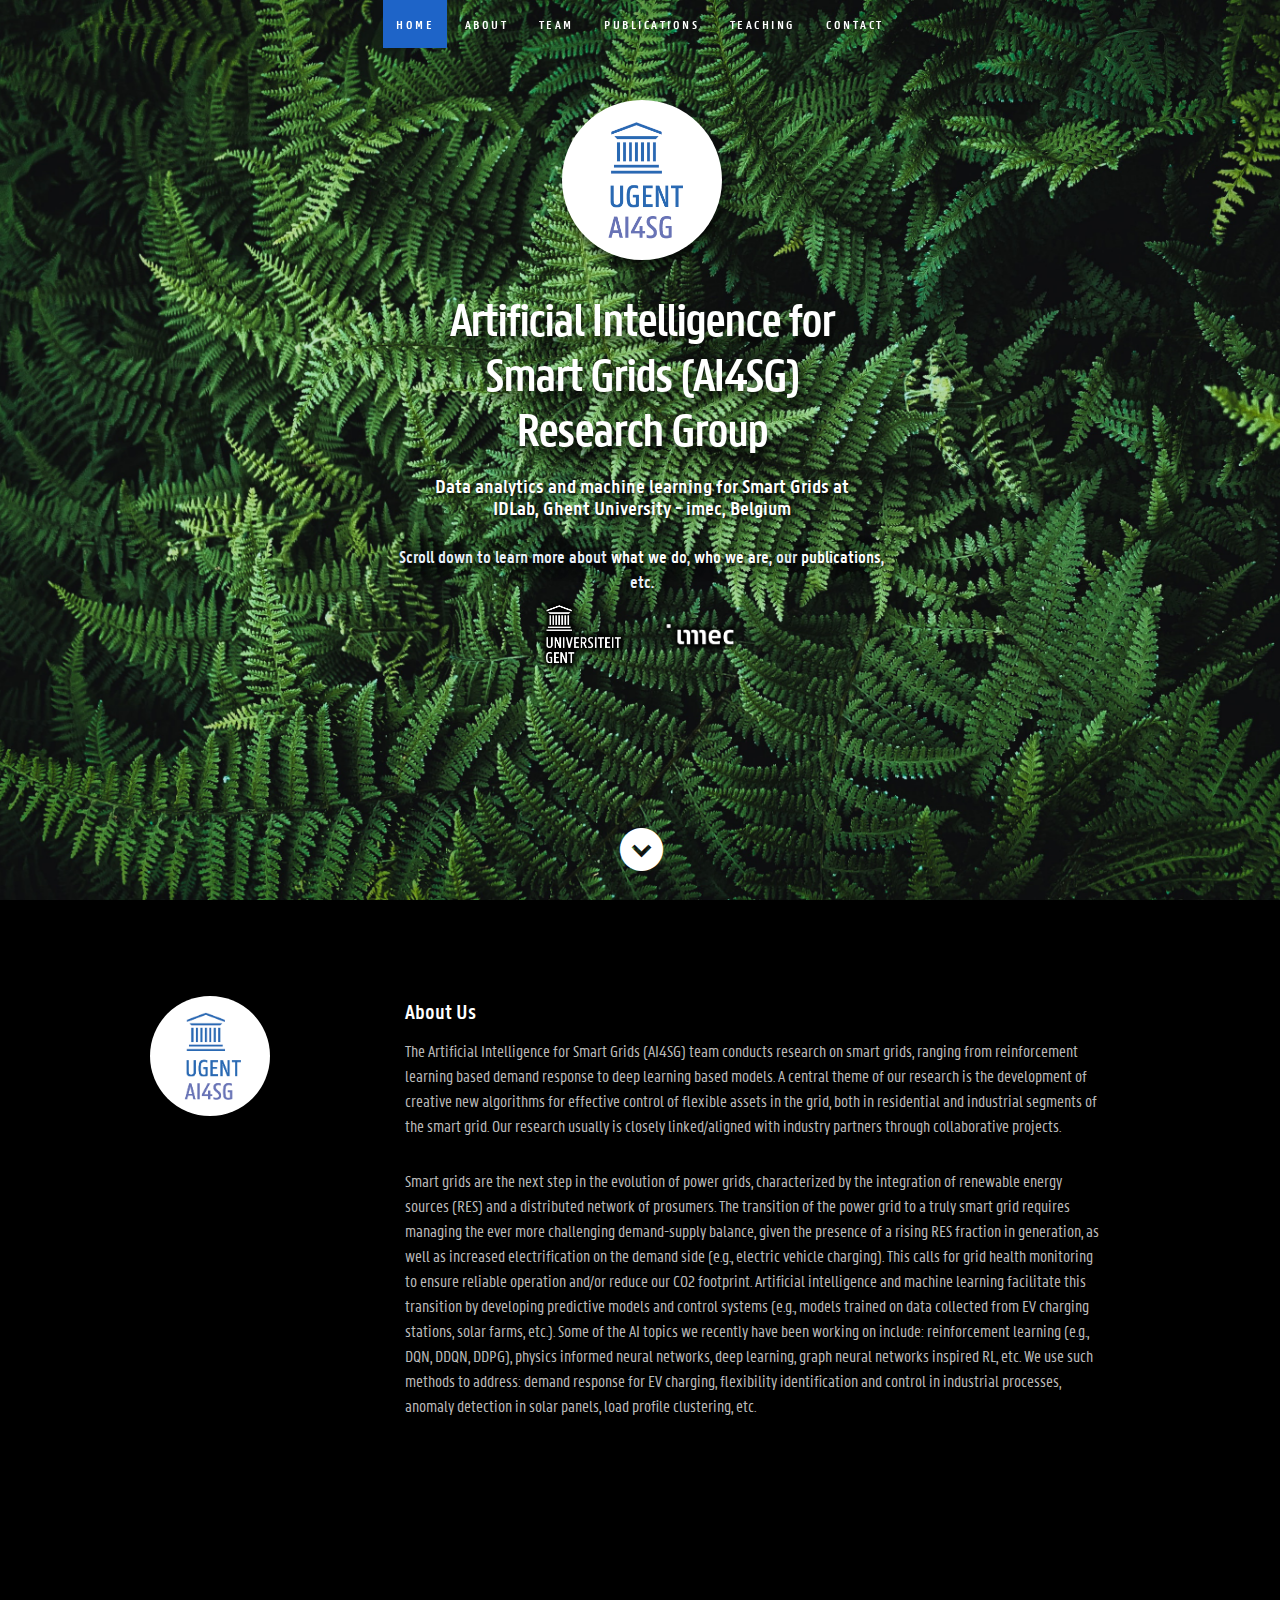
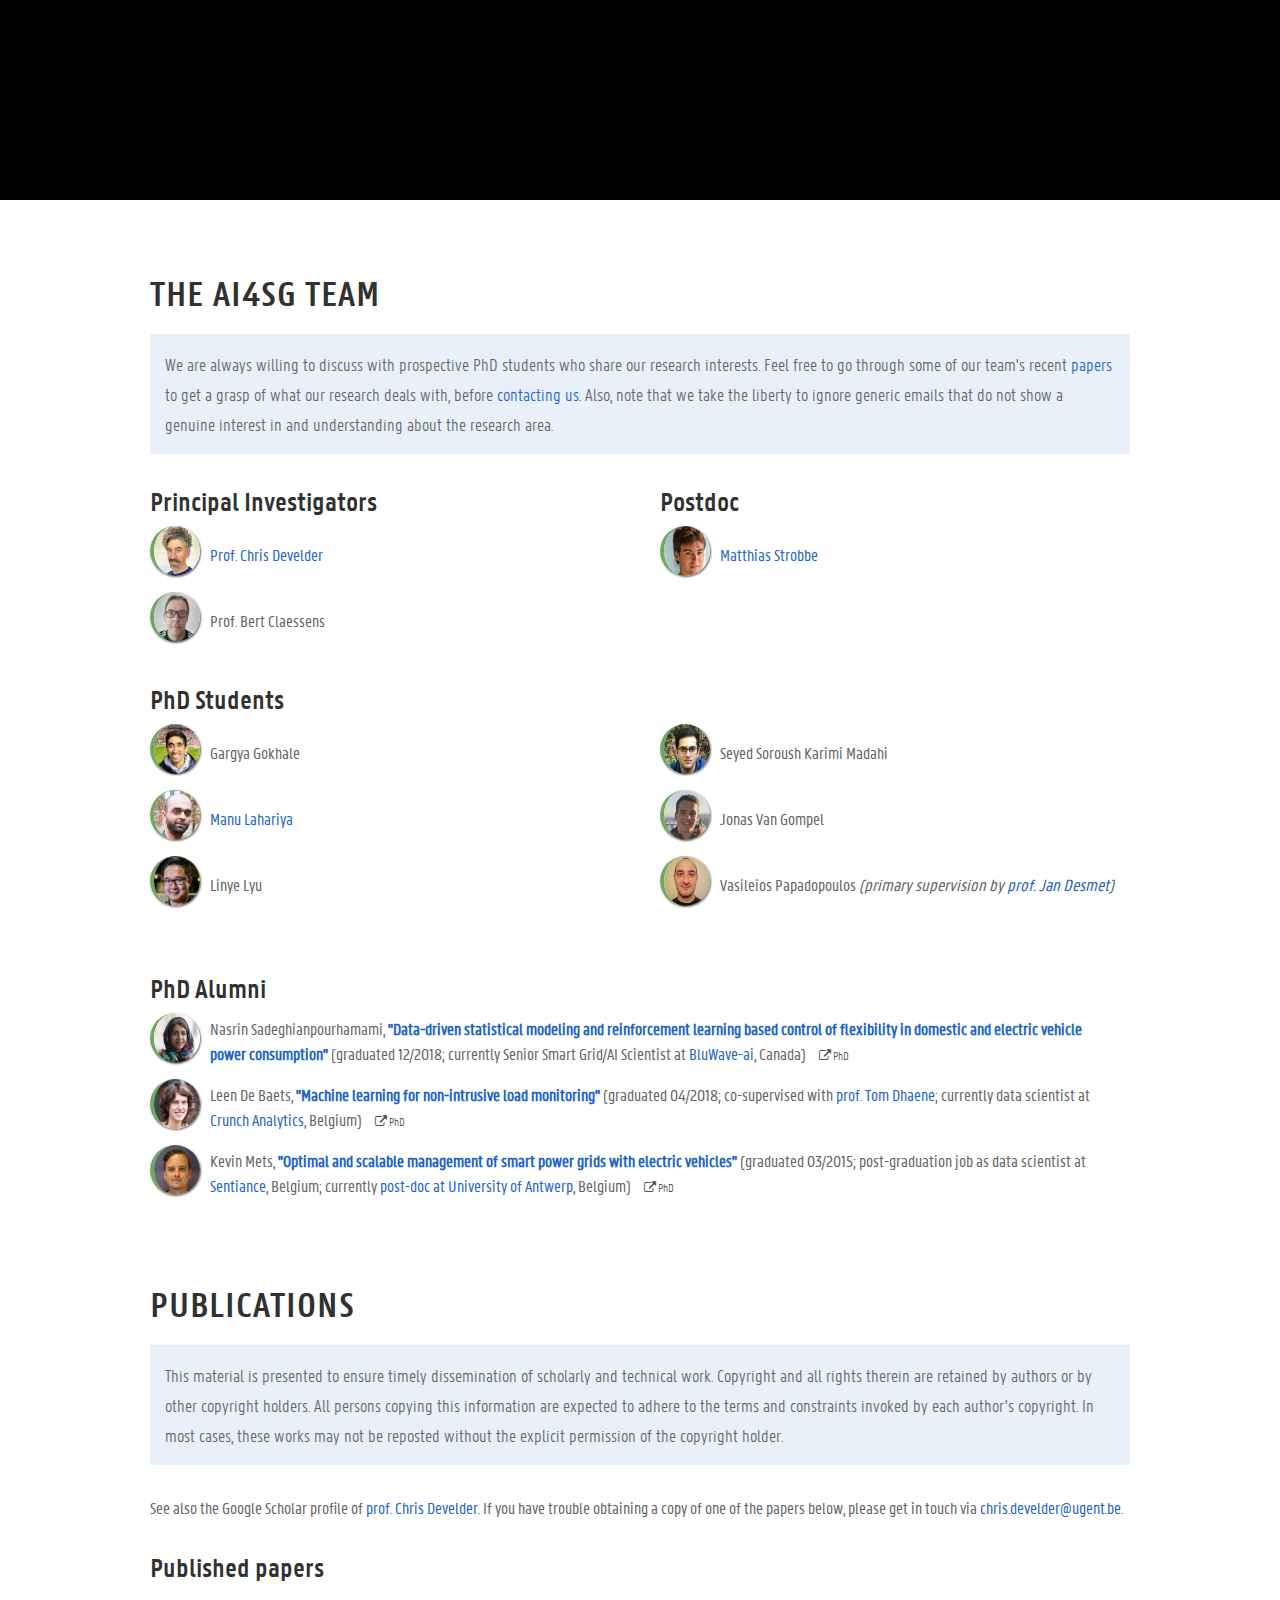
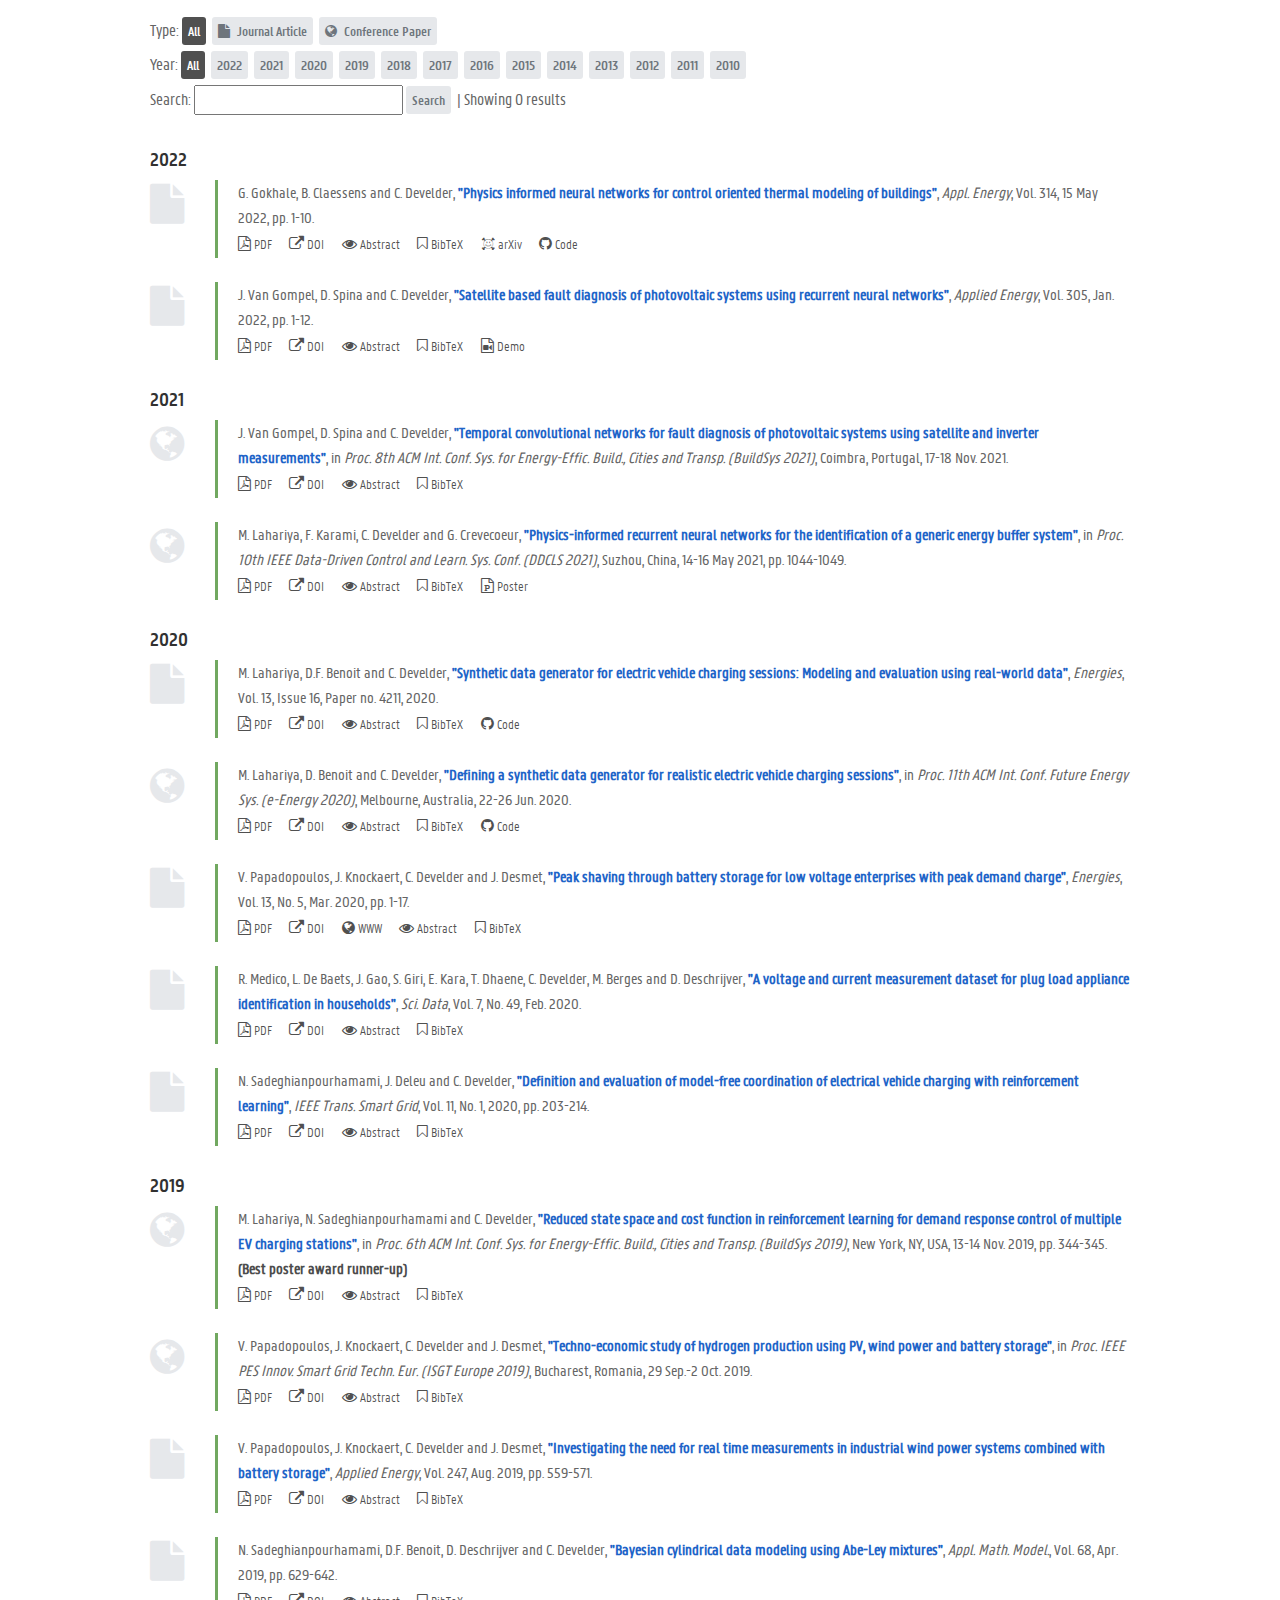
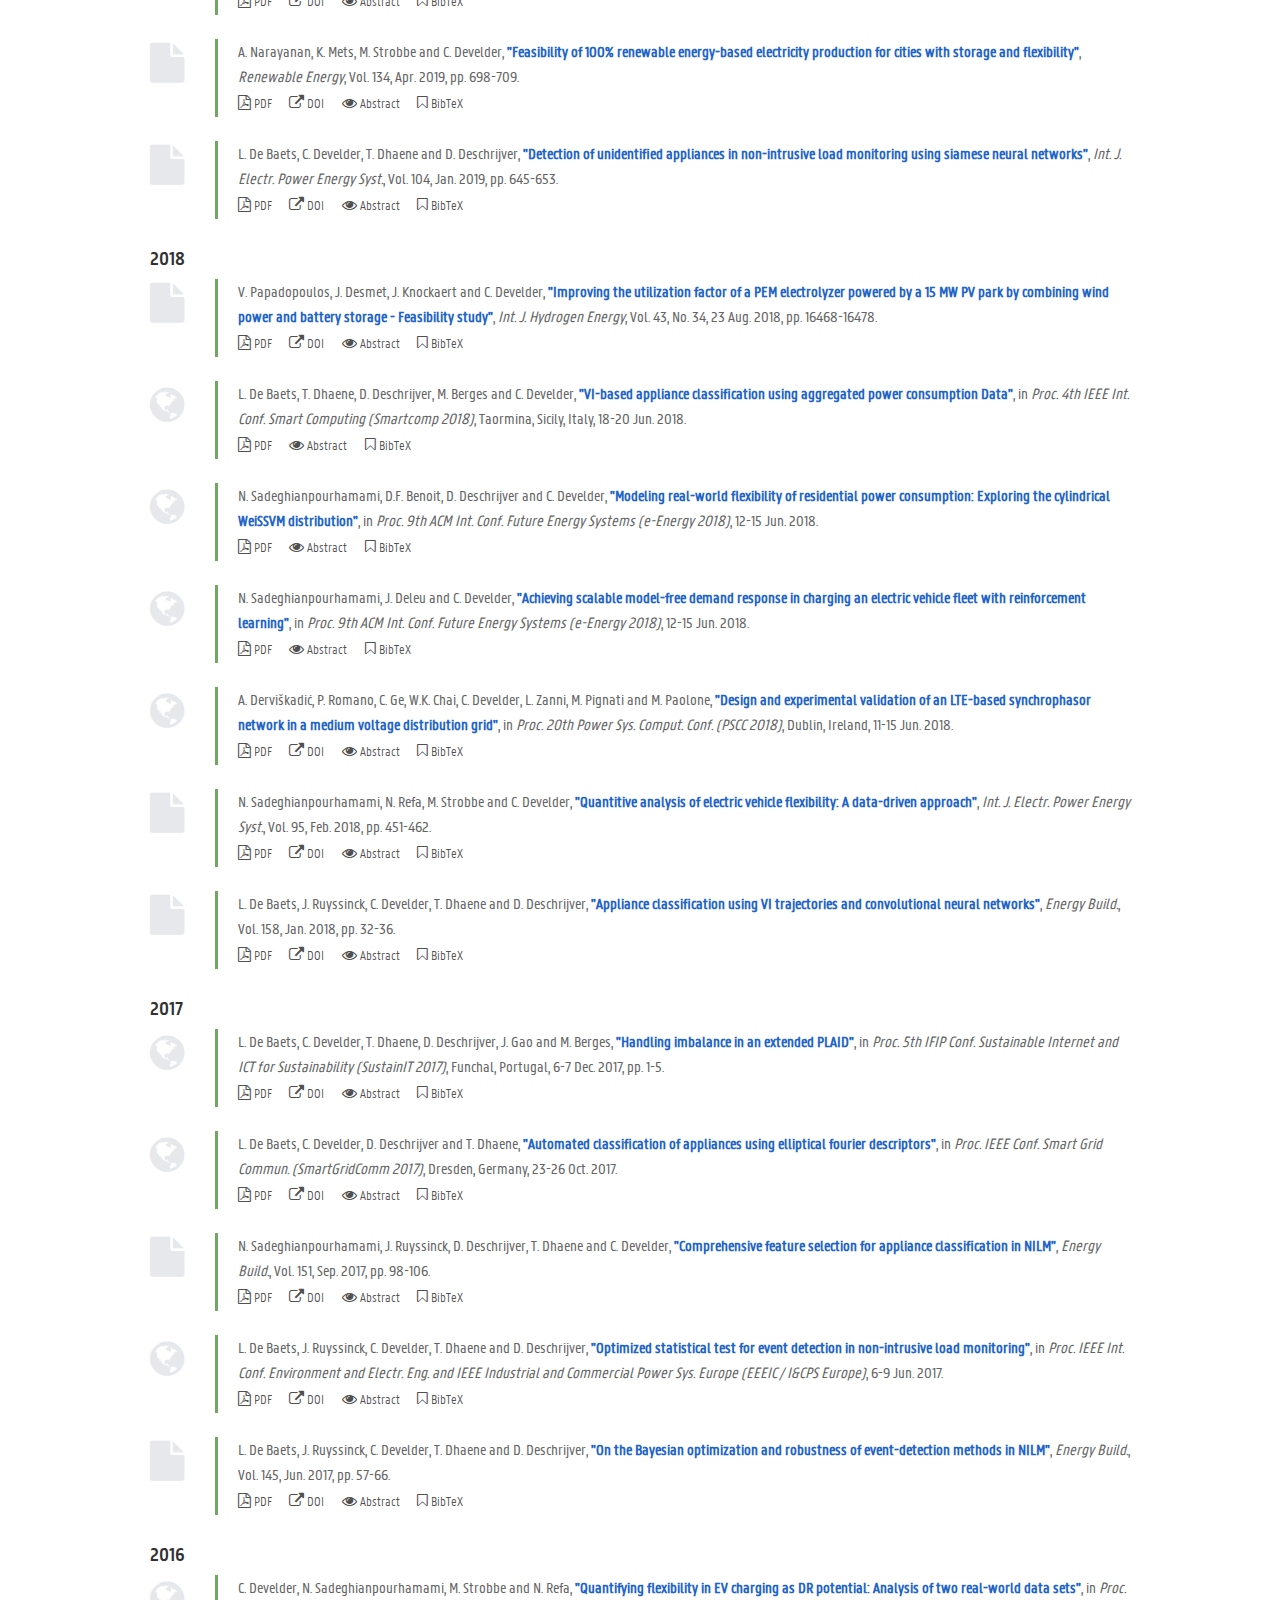
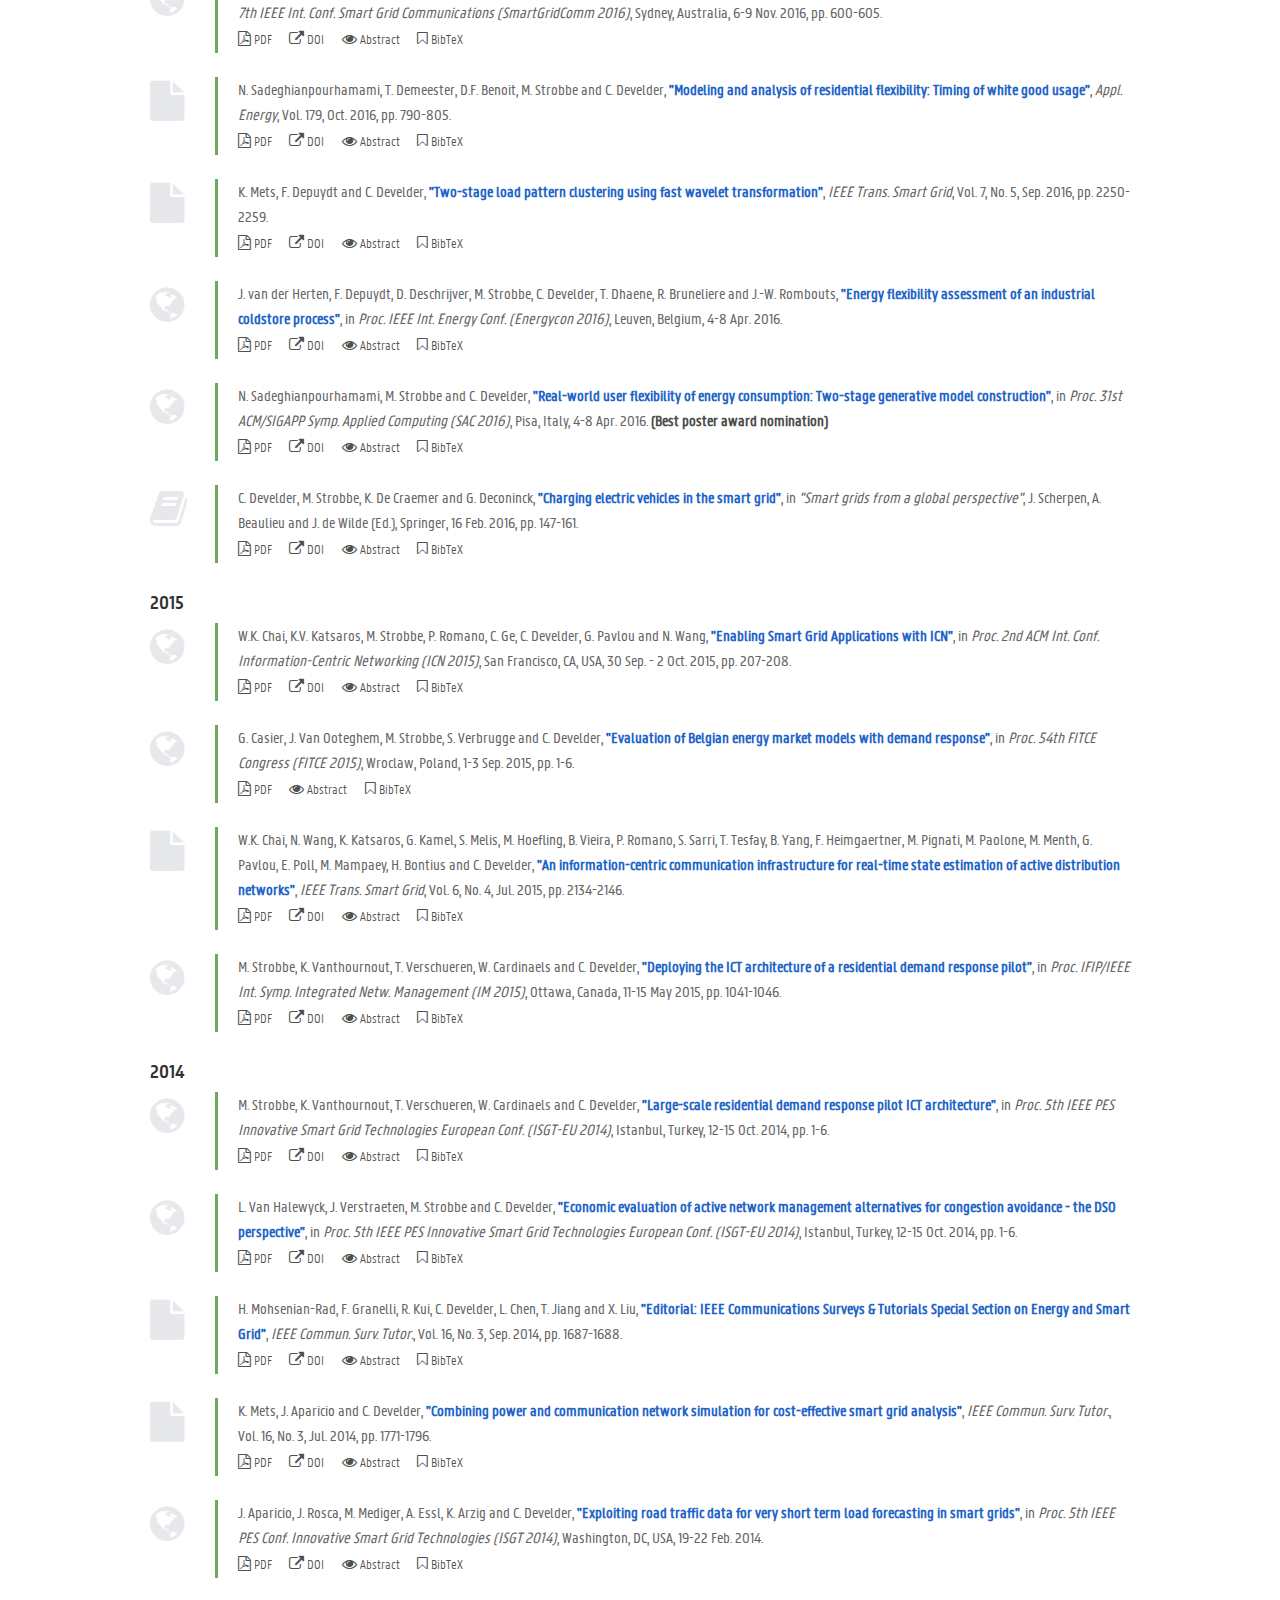
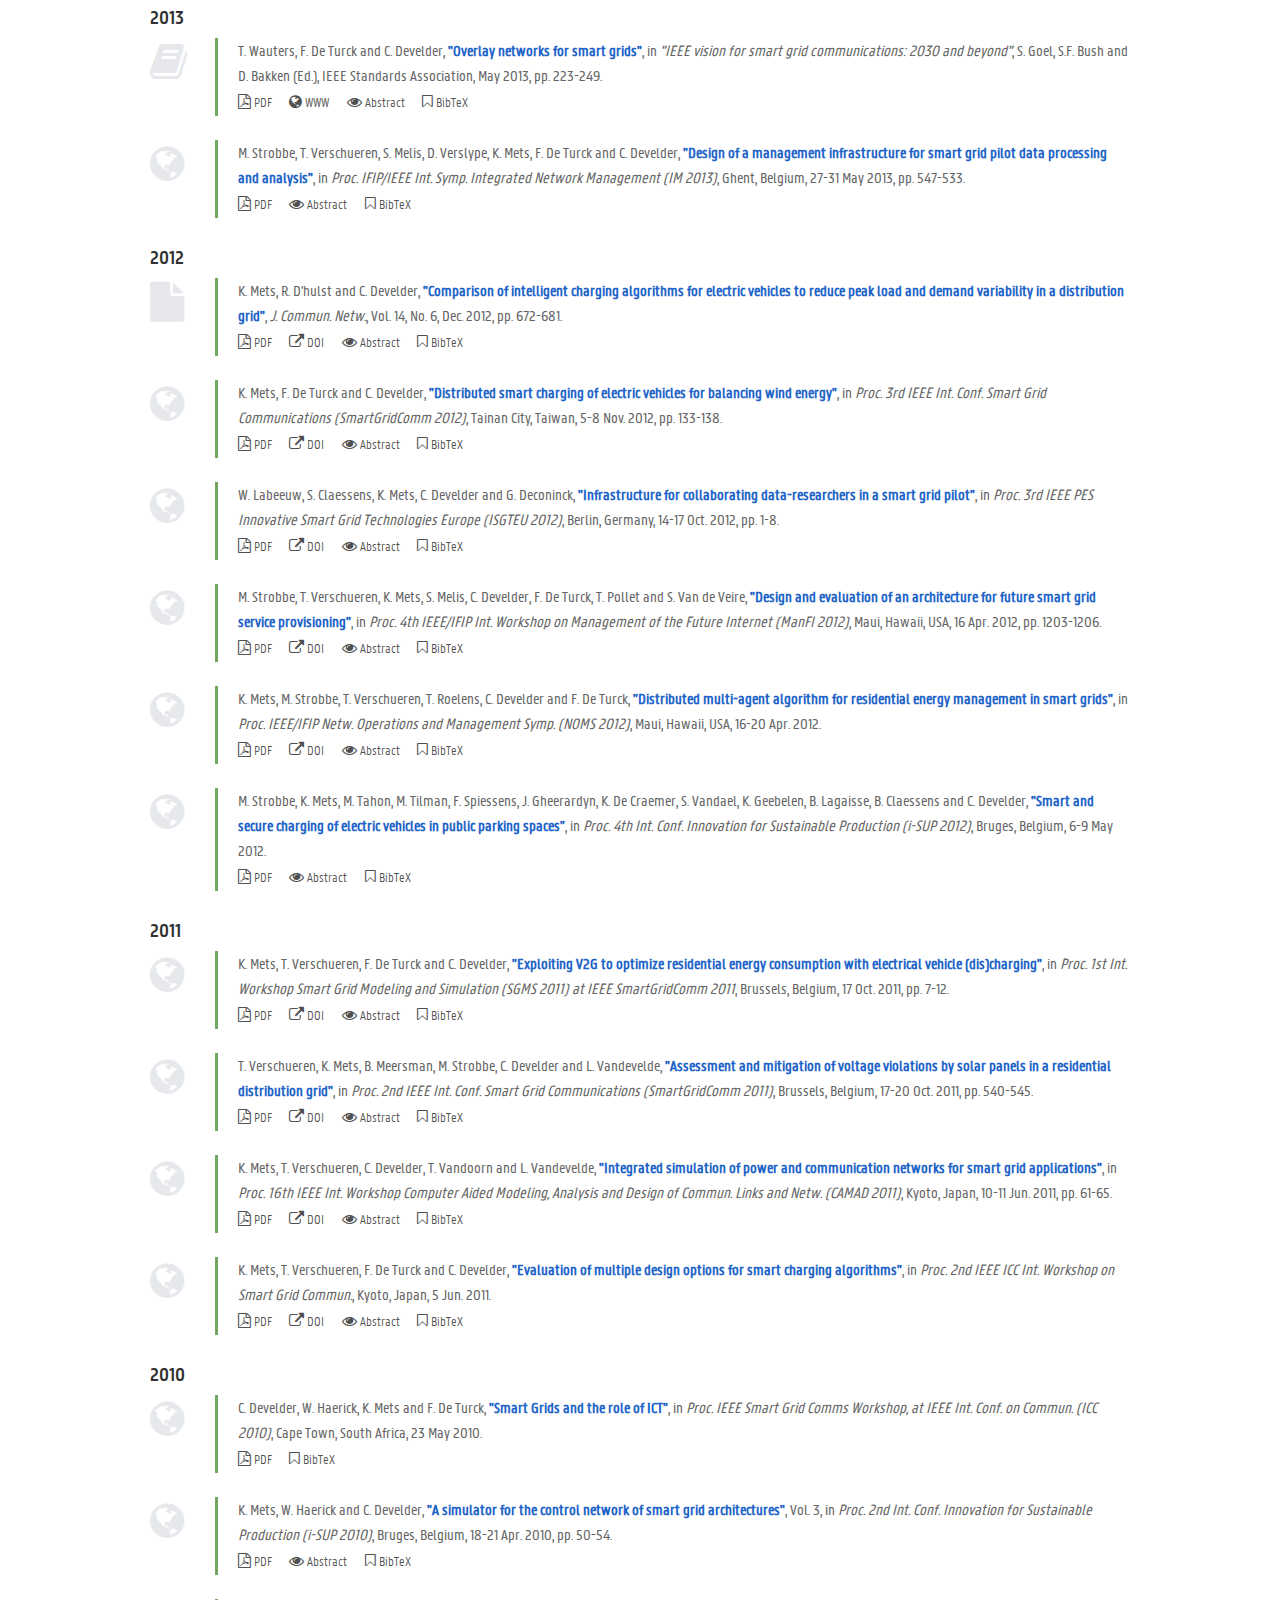
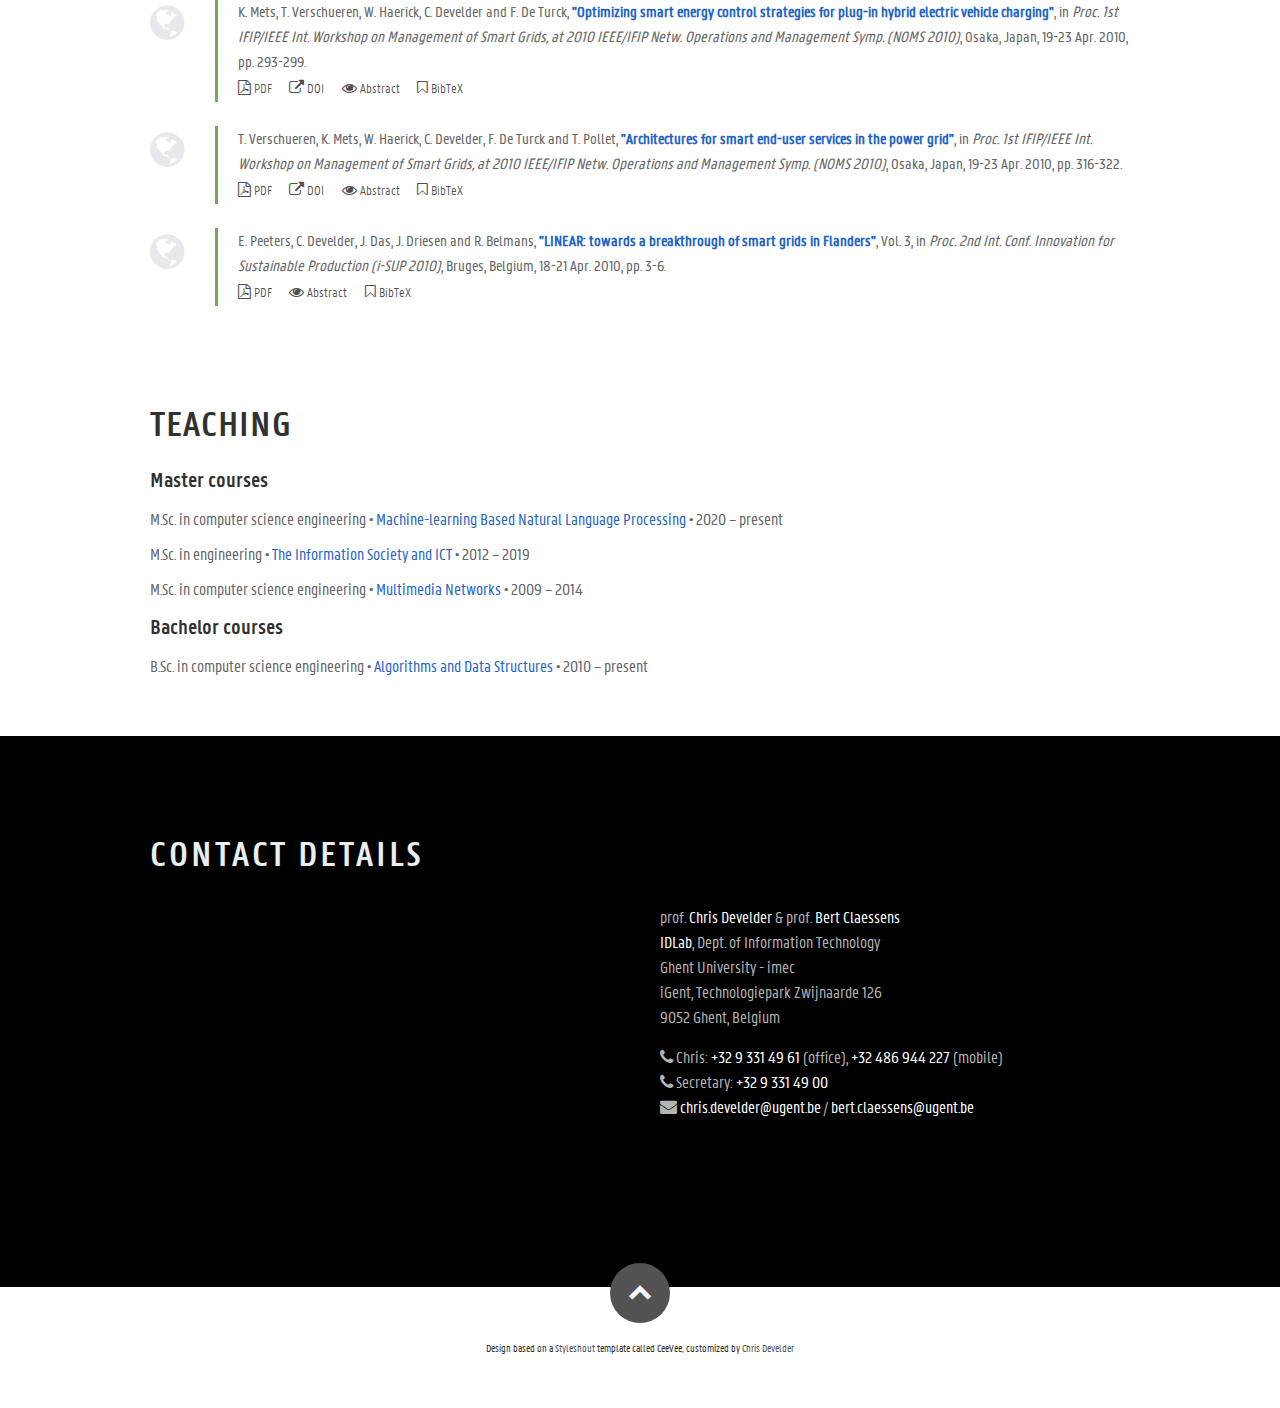
<file: index.html>
<!DOCTYPE html>
<html class="no-js" lang="en">
<head>
  <!-- Global site tag (gtag.js) - Google Analytics
<script async src="https://www.googletagmanager.com/gtag/js?id=UA-180496645-1"></script>
<script>
  window.dataLayer = window.dataLayer || [];
  function gtag(){dataLayer.push(arguments);}
  gtag('js', new Date());

  gtag('config', 'UA-180496645-1');
</script>
-->

   <!--- Basic Page Needs
   ================================================== -->
   <meta charset="utf-8">
	<title>Ghent University - Artificial Intelligence for Smart Grids (AI4SG)</title>
	<meta name="description" content="Ghent University - Artificial Intelligence for Smart Grids (AI4SG) ">
	<meta name="author" content="Chris Develder">

   <!-- Mobile Specific Metas
   ================================================== -->
	<meta name="viewport" content="width=device-width, initial-scale=1, maximum-scale=1">

	<!-- CSS
    ================================================== -->
   <link rel="stylesheet" href="css/default-new-ugent.css?v=2018.02.23">
   <link rel="stylesheet" href="css/layout-new-ugent.css?v=2021.08.26">
   <link rel="stylesheet" href="css/media-queries-new-ugent.css">
   <link rel="stylesheet" href="css/magnific-popup.css">

   <!-- Script
   ================================================== -->
	<script src="js/modernizr.js"></script>
	<!-- script type="text/javascript"
      src="https://maps.googleapis.com/maps/api/js?key=AIzaSyBbfGh1CPxBSNuPPM1Goz-8ocKz6yZFufI"></script -->

   <!-- Favicons - used to be via https://realfavicongenerator.net/
    now: https://www.emergeinteractive.com/insights/detail/the-essentials-of-favicons/
  ================================================== -->
<link rel="icon" href="favicons/favicon-32.png" sizes="32x32">
<link rel="icon" href="favicons/favicon-57.png" sizes="57x57">
<link rel="icon" href="favicons/favicon-76.png" sizes="76x76">
<link rel="icon" href="favicons/favicon-96.png" sizes="96x96">
<link rel="icon" href="favicons/favicon-128.png" sizes="128x128">
<link rel="icon" href="favicons/favicon-192.png" sizes="192x192">
<link rel="icon" href="favicons/favicon-228.png" sizes="228x228">

<!-- Android -->
<link rel="shortcut icon" sizes="196x196" href=“favicons/favicon-196.png">

<!-- iOS -->
<link rel="apple-touch-icon" href="favicons/favicon-120.png" sizes="120x120">
<link rel="apple-touch-icon" href="favicons/favicon-152.png" sizes="152x152">
<link rel="apple-touch-icon" href="favicons/favicon-180.png" sizes="180x180">

<!-- Windows 8 IE 10-->
<meta name="msapplication-TileColor" content="#e9f0fa">
<meta name="msapplication-TileImage" content="favicons/favicon-144.png">

<!— Windows 8.1 + IE11 and above —>
<meta name="msapplication-config" content="favicons/browserconfig.xml" />

</head>

<body>

   <!-- Header
   ================================================== -->
   <header id="home">

      <nav id="nav-wrap">

        <a class="mobile-btn" href="#nav-wrap" title="Show navigation">Show navigation</a>
	      <a class="mobile-btn" href="#" title="Hide navigation">Hide navigation</a>

         <ul id="nav" class="nav">
            <li class="current"><a class="smoothscroll" href="#home">Home</a></li>
            <li><a class="smoothscroll" href="#about">About</a></li>
            <li><a class="smoothscroll" href="#staff">Team</a></li>
            <li><a class="smoothscroll" href="#publications">Publications</a></li>
	         <!-- TODO -- li><a class="smoothscroll" href="#projects">Projects</a></li -->
            <li><a class="smoothscroll" href="#teaching">Teaching</a></li>
	         <li><a class="smoothscroll" href="#contact">Contact</a></li>
         </ul> <!-- end #nav -->

      </nav> <!-- end #nav-wrap -->

      <div class="row banner">
         <div class="banner-text">
     <img class="profile-pic"  src="images/logos/ugent-ai4sg-logo-color-square-01.png" alt="" />
	   <br><br>
	   <h1 class="responsive-headline"> Artificial Intelligence for
         <br> Smart Grids (AI4SG)
         <br>Research Group</h1>
	   <h2><span> Data analytics and machine learning for Smart Grids at <br><a href="http://idlab.ugent.be/">IDLab, Ghent
         University</a> - <a href="http://www.imec.be/">imec</a>, Belgium</span></h2>
	 	   <br>
     <div id="intro"></div>
	   <div class="logorow">
	     <div class="logoentry"><a href="http://idlab.ugent.be"><img src="images/logos/ugent-logo-2016-white-shadow.png" style="width:120px;"/></a></div>
	   <div class="logoentry"><a href="http://www.imec.be"><img src="images/logos/imec-logo-white-shadow.png" style="width:100px;"/></a></div>
	   </div> <!-- logorow end -->
	   
         </div>
      </div>

      <p class="scrolldown">
         <a class="smoothscroll" href="#about"><i class="icon-down-circle"></i></a>
      </p>

   </header> <!-- Header End -->


   <!-- About Section
   ================================================== -->
   <section id="about">
   </section> <!-- About Section End-->

   <!-- Staff & Students Section
   ================================================== -->
   <section id="staff">
   </section>

   <!-- Publications Section
   ================================================== -->
   <section id="publications">
   </section> <!-- Publications End -->

   <!-- Projects Section
   ================================================== -->
   <!-- TODO -- section id="projects">
   </section> <!-- Projects End -->

   <!-- Teaching Section
   ================================================== -->
   <section id="teaching">
   </section> <!-- Teaching End-->

    <!-- Contact Section
   ================================================== -->
   <section id="contact">
   </section> <!-- Contact Section End-->


   <!-- footer
   ================================================== -->
   <footer>
      <div class="row">
      <div class="twelve columns">
	<!--ul class="social-links">
	<li><a href="#"><i class="fa fa-facebook"></i></a></li>
	<li><a href="#"><i class="fa fa-twitter"></i></a></li>
	<li><a href="#"><i class="fa fa-google-plus"></i></a></li>
	<li><a href="#"><i class="fa fa-linkedin"></i></a></li>
	<li><a href="#"><i class="fa fa-instagram"></i></a></li>
	<li><a href="#"><i class="fa fa-dribbble"></i></a></li>
	<li><a href="#"><i class="fa fa-skype"></i></a></li>
	</ul-->

	<ul class="copyright">
	  <!--li>&copy; Copyright 2014 CeeVee</li-->
	  <li>Design based on a <a title="Styleshout" href="http://www.styleshout.com/" target="_blank">Styleshout</a> template called CeeVee, customized by <a href="http://users.ugent.be/~cdvelder" target="_blank">Chris Develder</a></li>
	</ul>
	
      </div>
      
      <div id="go-top"><a class="smoothscroll" title="Back to Top" href="#home"><i class="icon-up-open"></i></a></div>
      </div> <!-- end row -->

   </footer> <!-- Footer End-->
 
   <!-- Java Script 
   ================================================== -->
   <script src="https://ajax.googleapis.com/ajax/libs/jquery/1.10.2/jquery.min.js"></script>
   <script>window.jQuery || document.write('<script src="js/jquery-1.10.2.min.js"><\/script>')</script>
   <script type="text/javascript" src="js/jquery-migrate-1.2.1.min.js"></script>
   
   <!-- Include other html
   ================================================== -->
   <script>
      $(function(){
        $("#intro").load("sections/intro.html?v=2020.08.21", setSmoothScrollOnSection("#intro"));
        $("#about").load("sections/about.html?v=2020.08.21", setSmoothScrollOnSection("#about"));
        $("#staff").load("sections/staff.html?v=2022.01.11", setSmoothScrollOnSection("#staff"));
        $("#publications").load("sections/publications.html?v=2022.03.30", initPubSection);
        // $("#projects").load("sections/projects.html?v=2021.07.12",
        //     setSmoothScrollOnSection("#projects"));
        $("#teaching").load("sections/teaching.html?v=2020.09.20");
        $("#contact").load("sections/contact.html?v=2020.12.22");
      });
   </script>

   <!-- Include rest of js
   ================================================== -->
   <script src="js/jquery.flexslider.js"></script>
   <script src="js/waypoints.js"></script>
   <script src="js/jquery.fittext.js"></script>
   <script src="js/magnific-popup.js"></script>
   <script src="js/init.js?v=2021.10.25"></script>


</body>

</html>
</file>
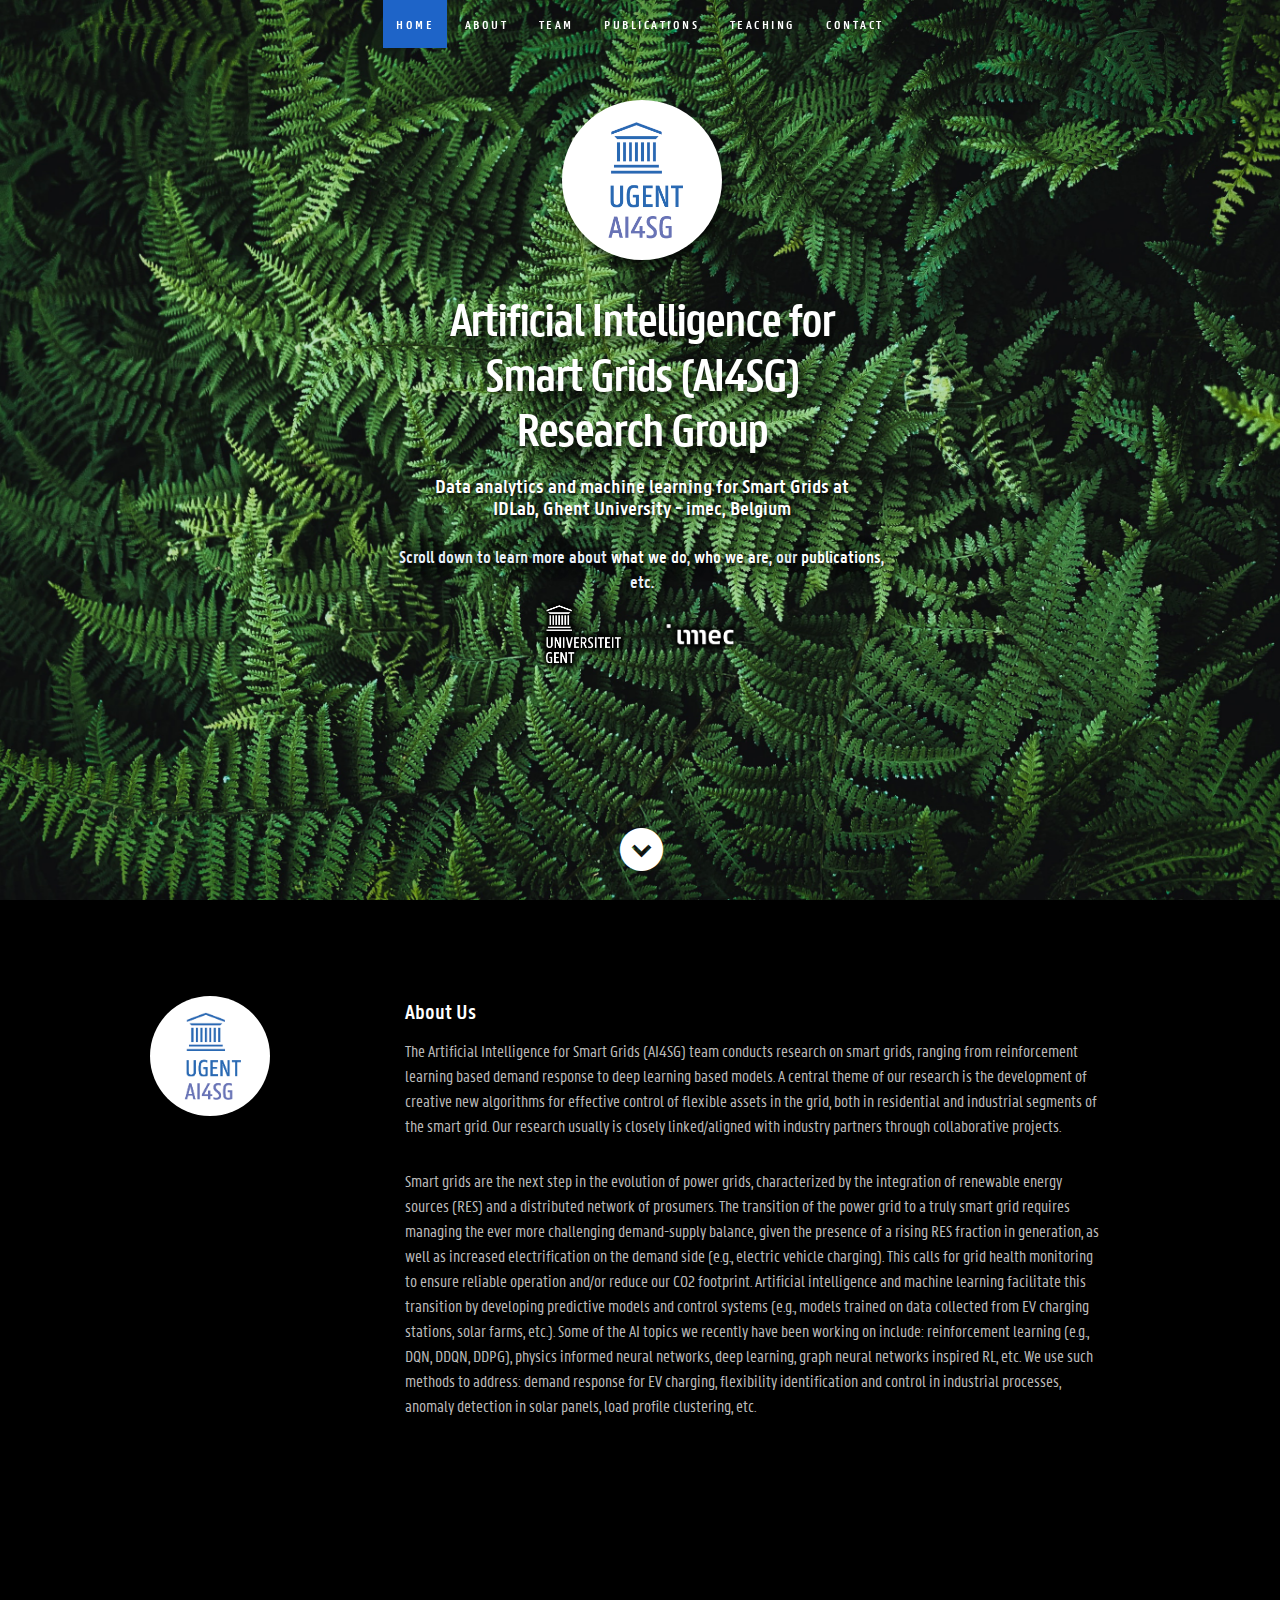
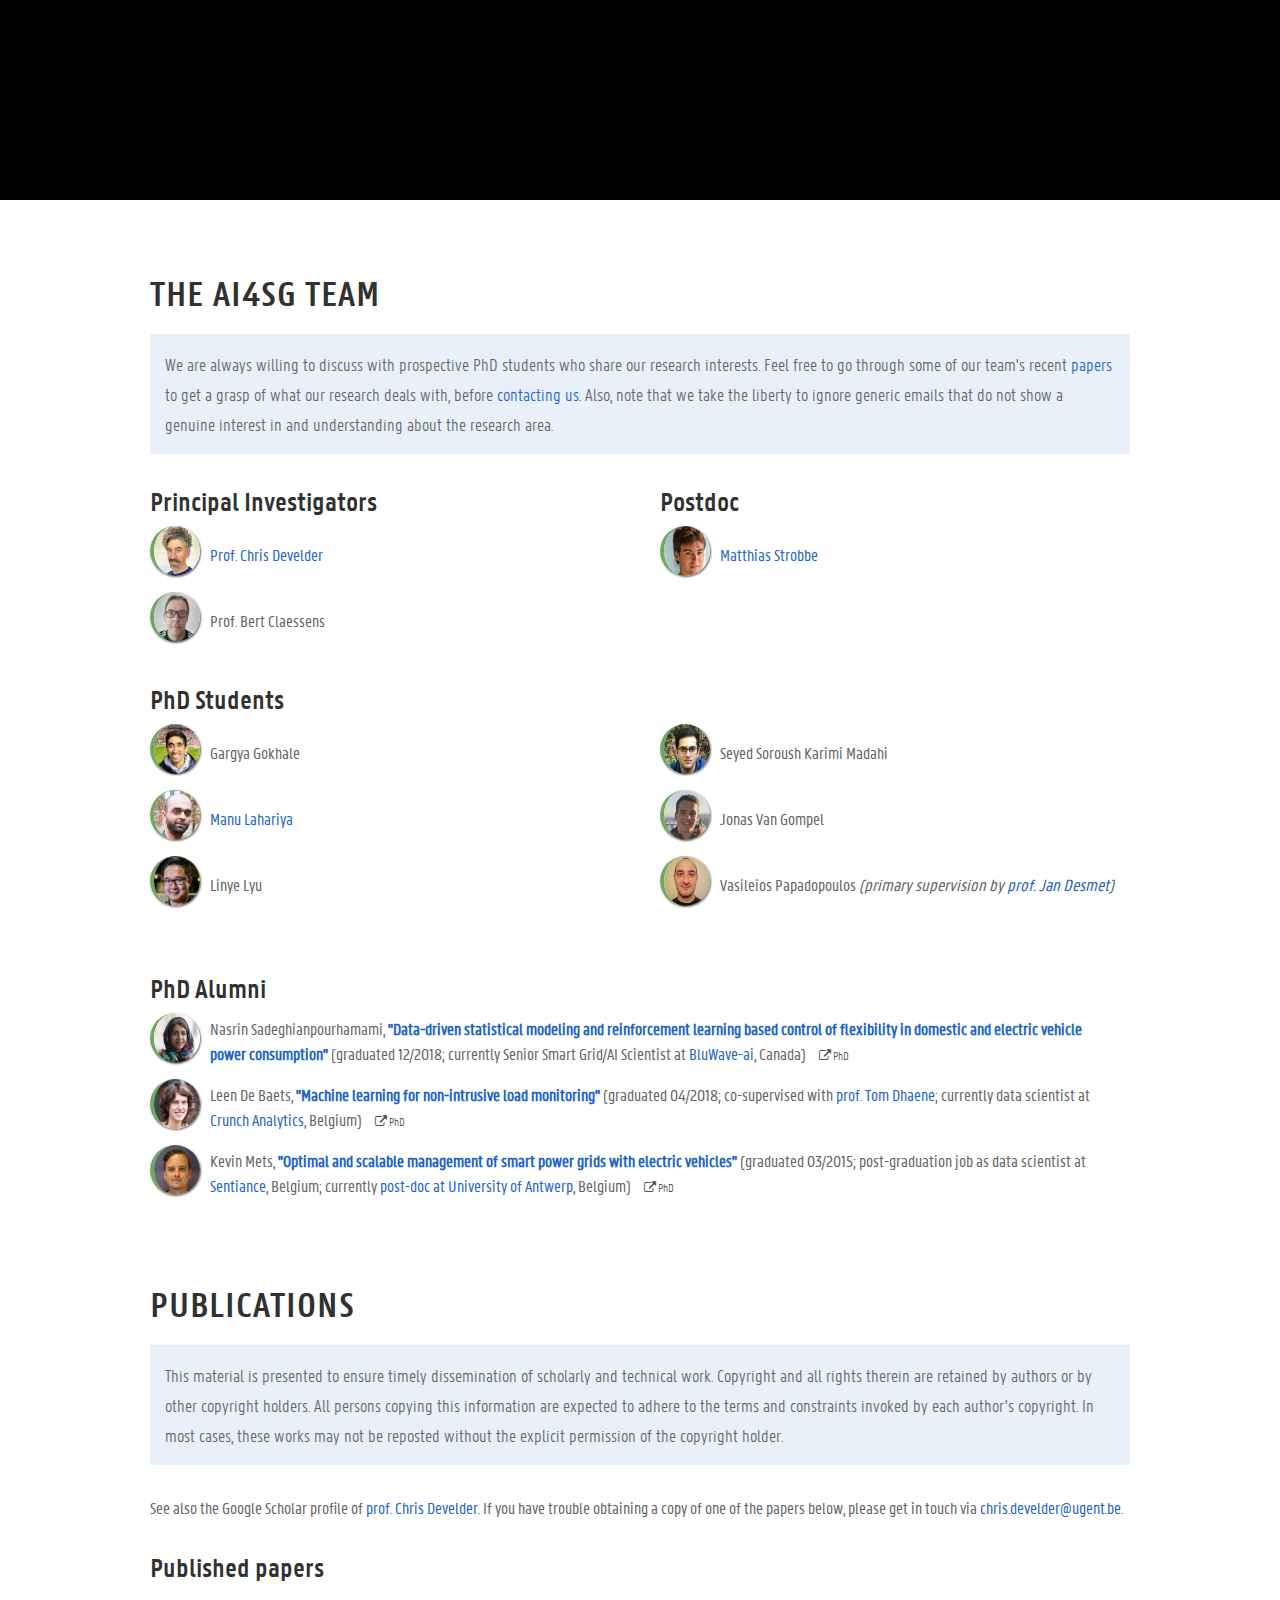
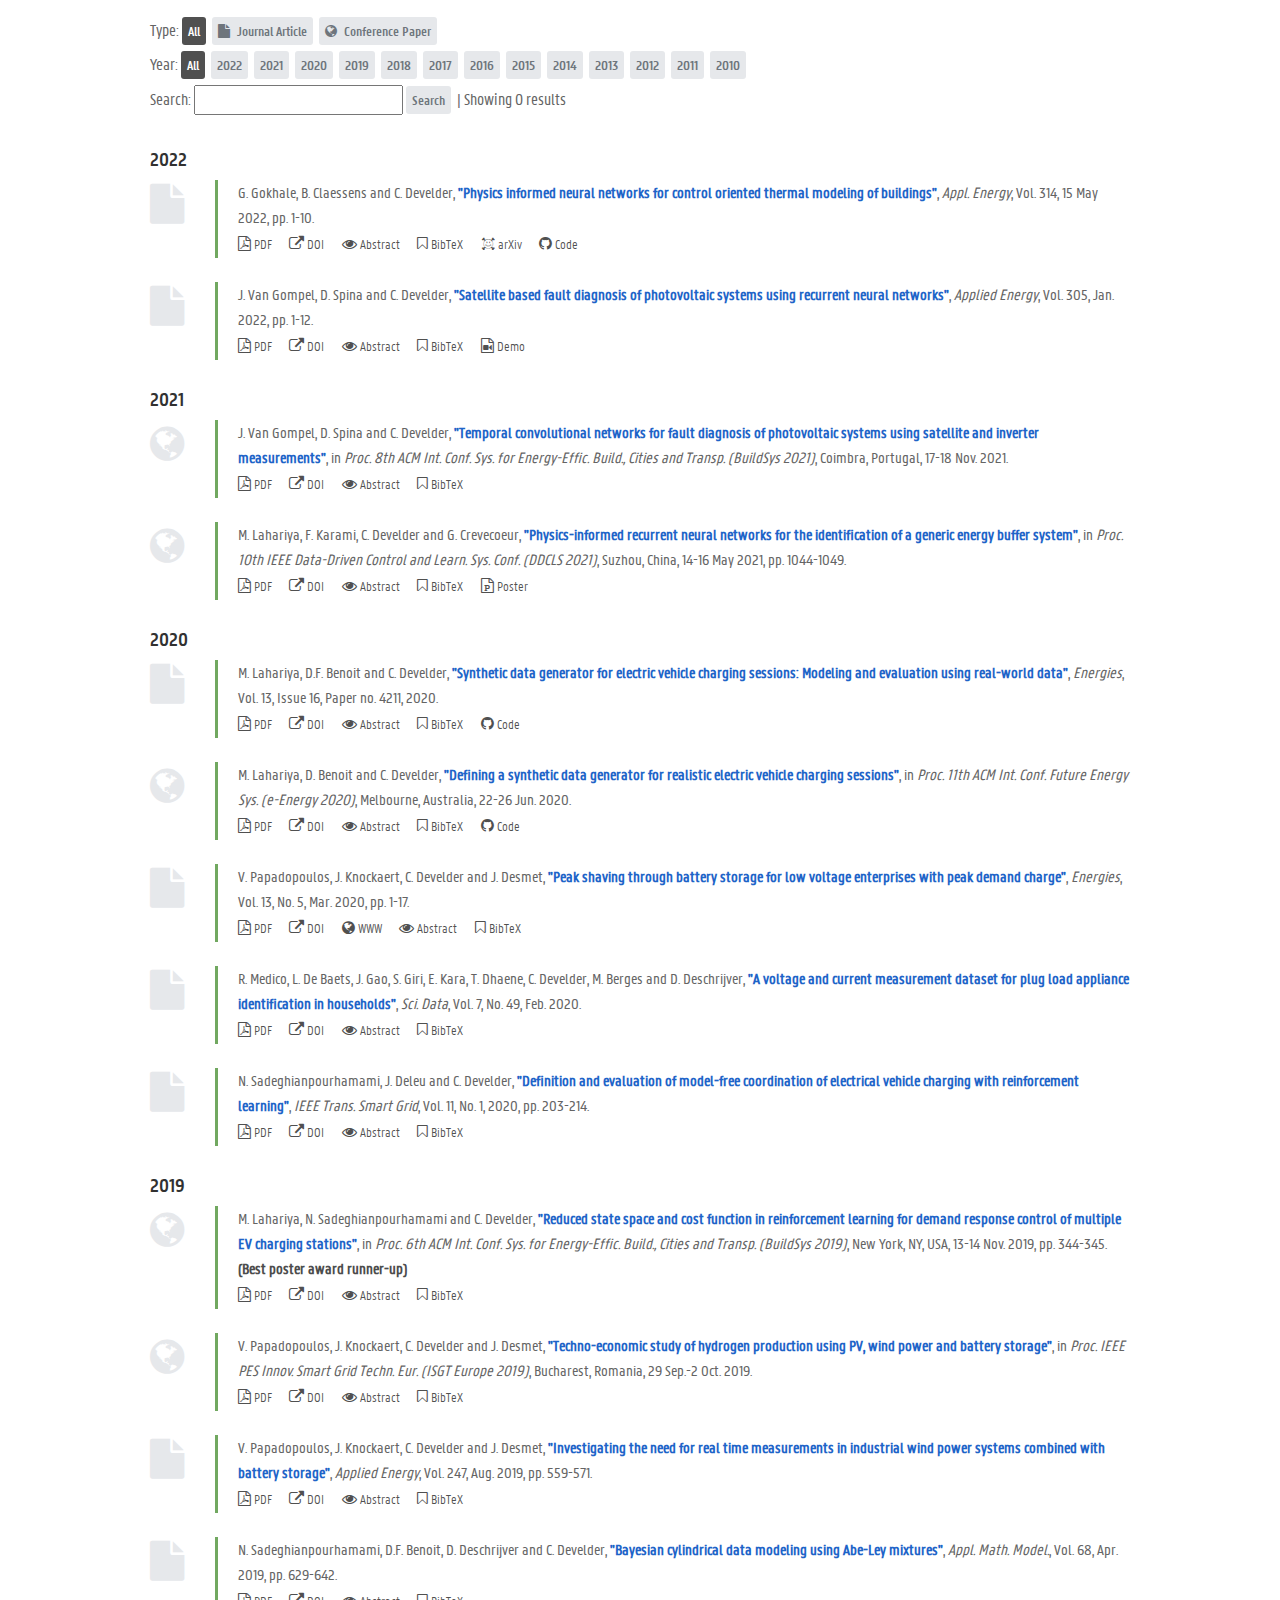
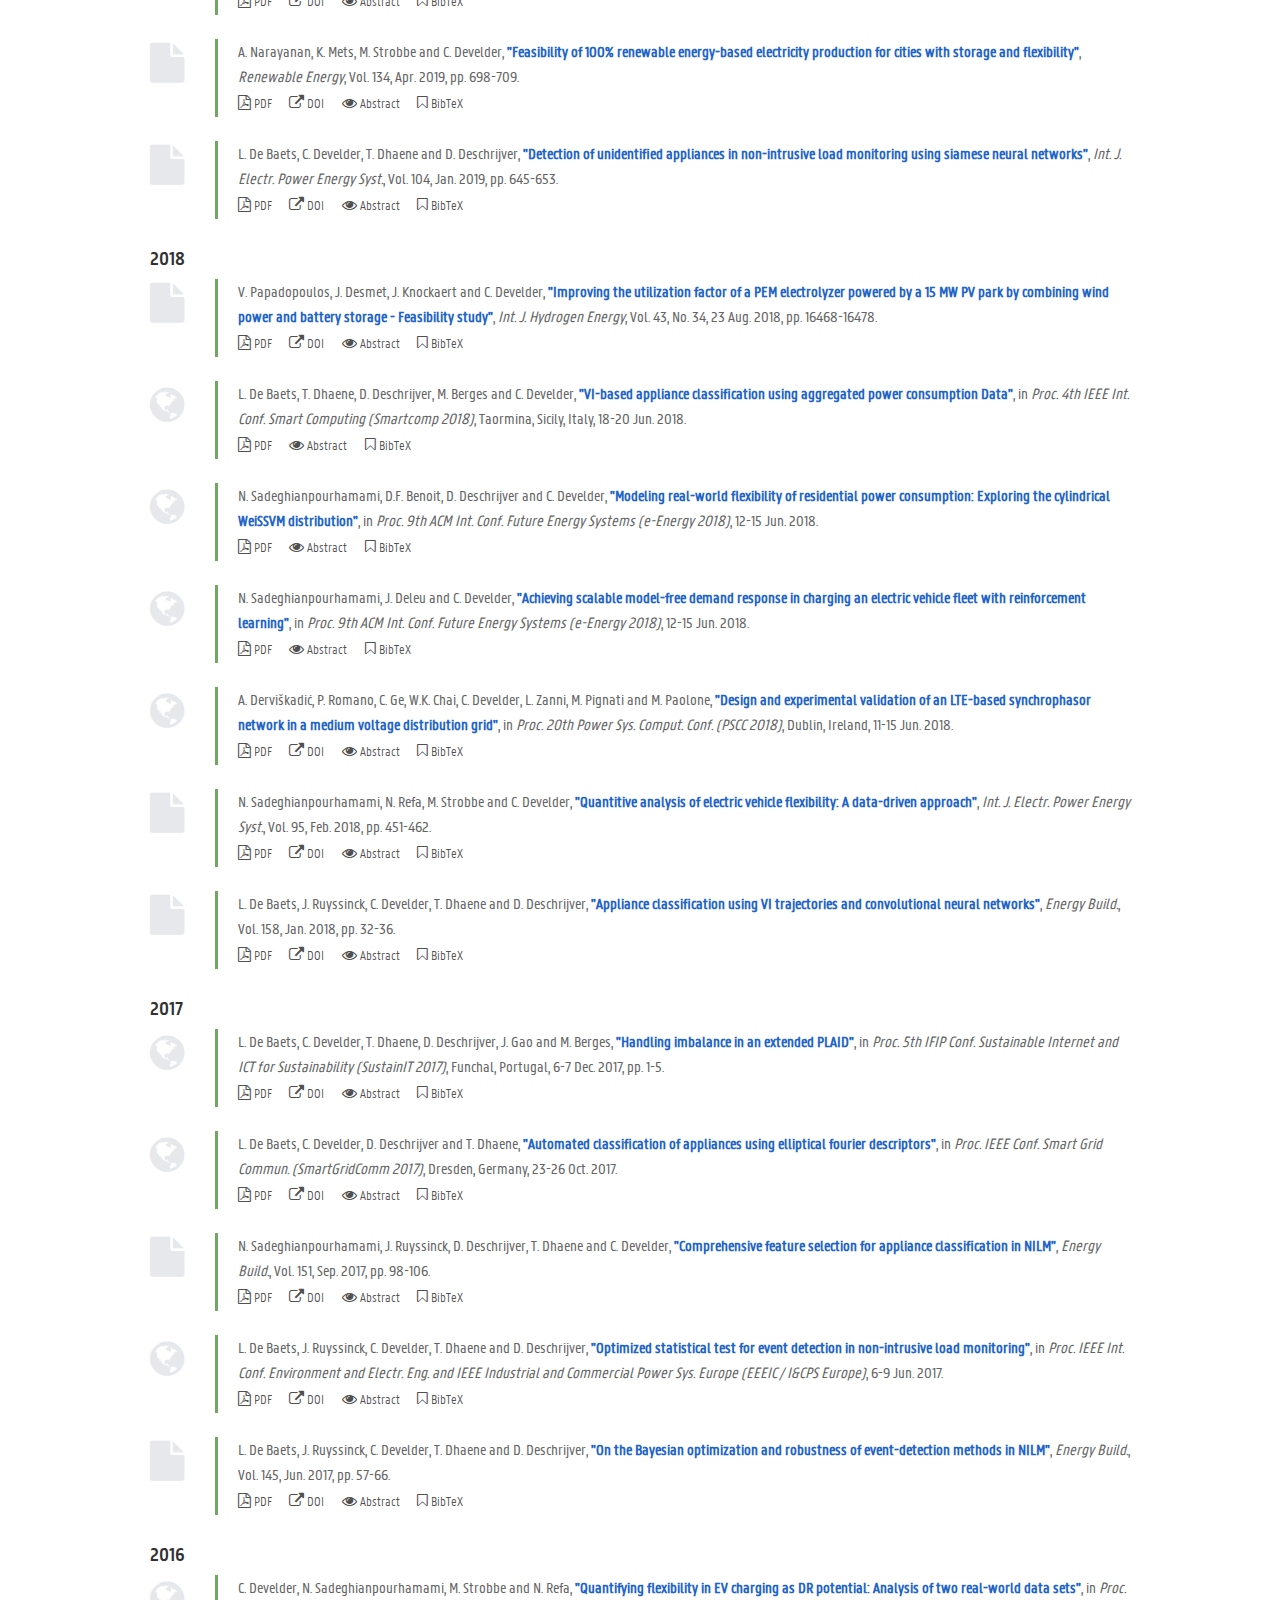
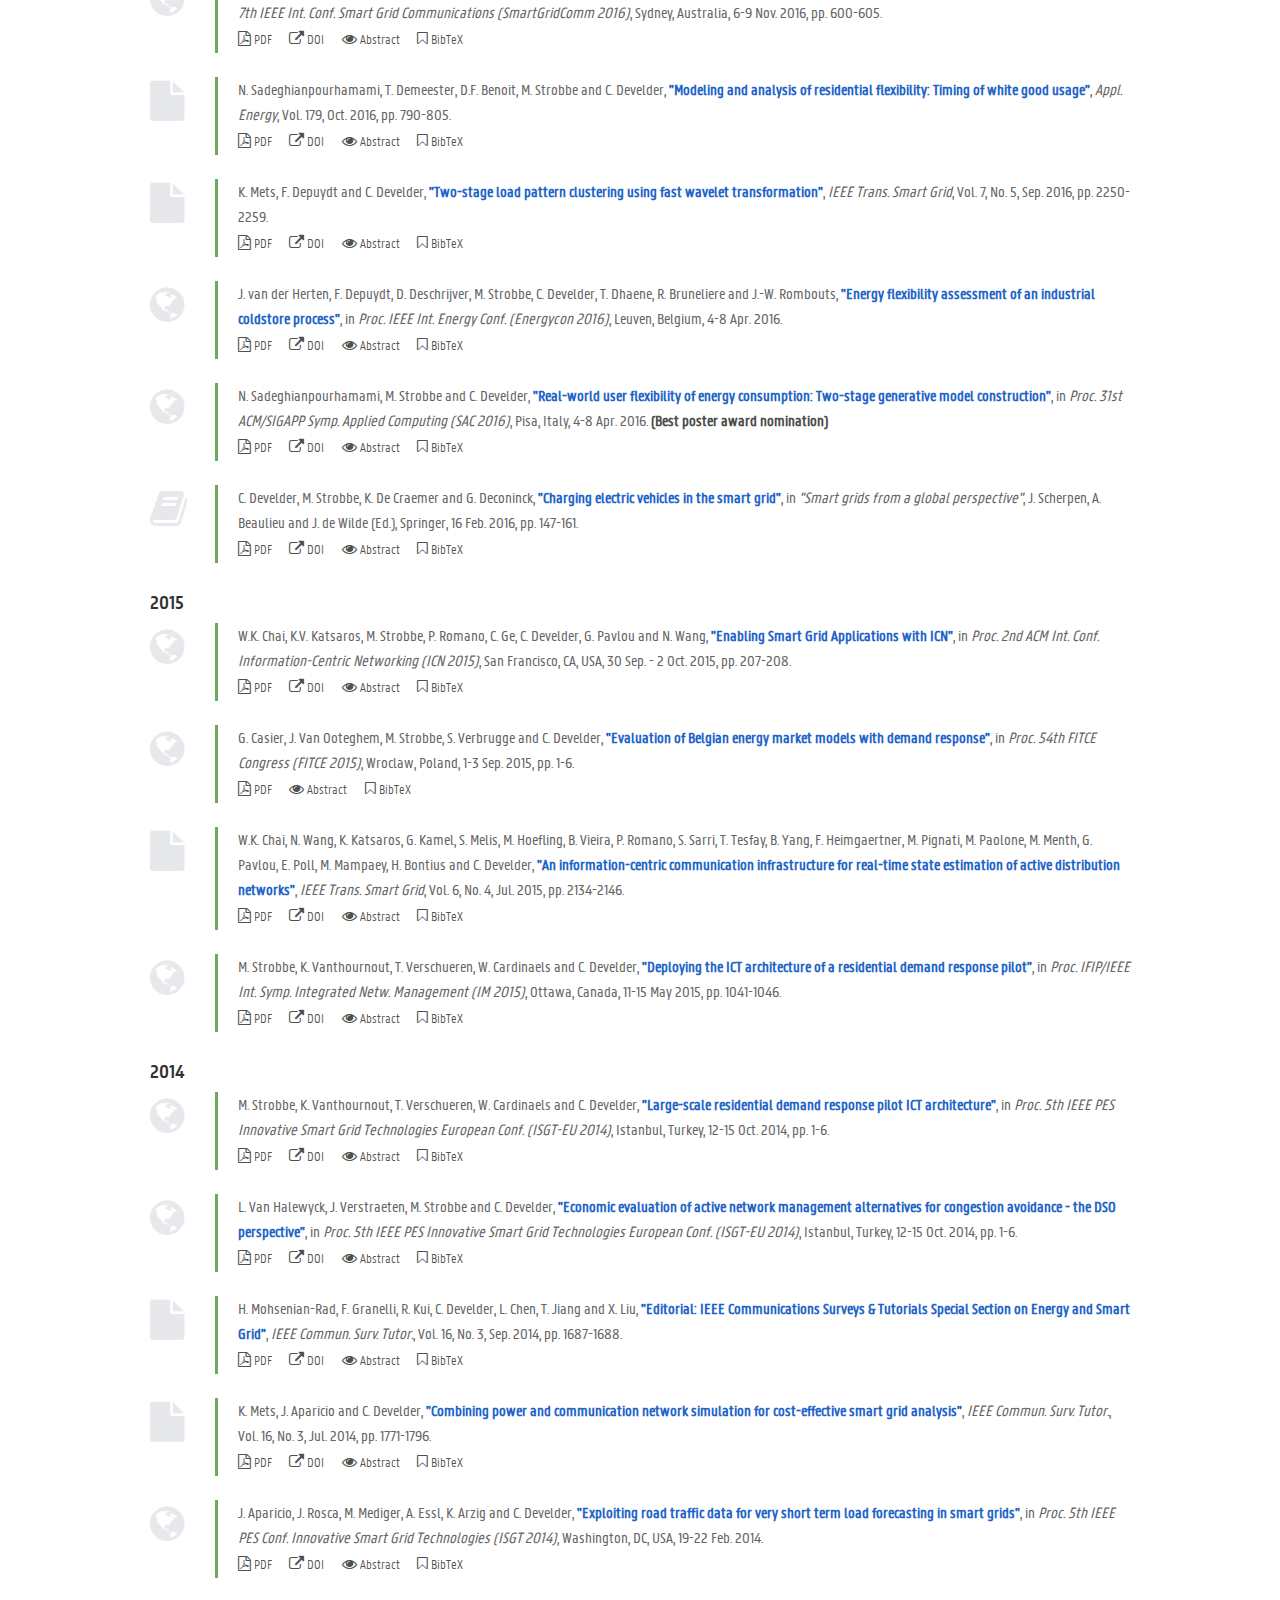
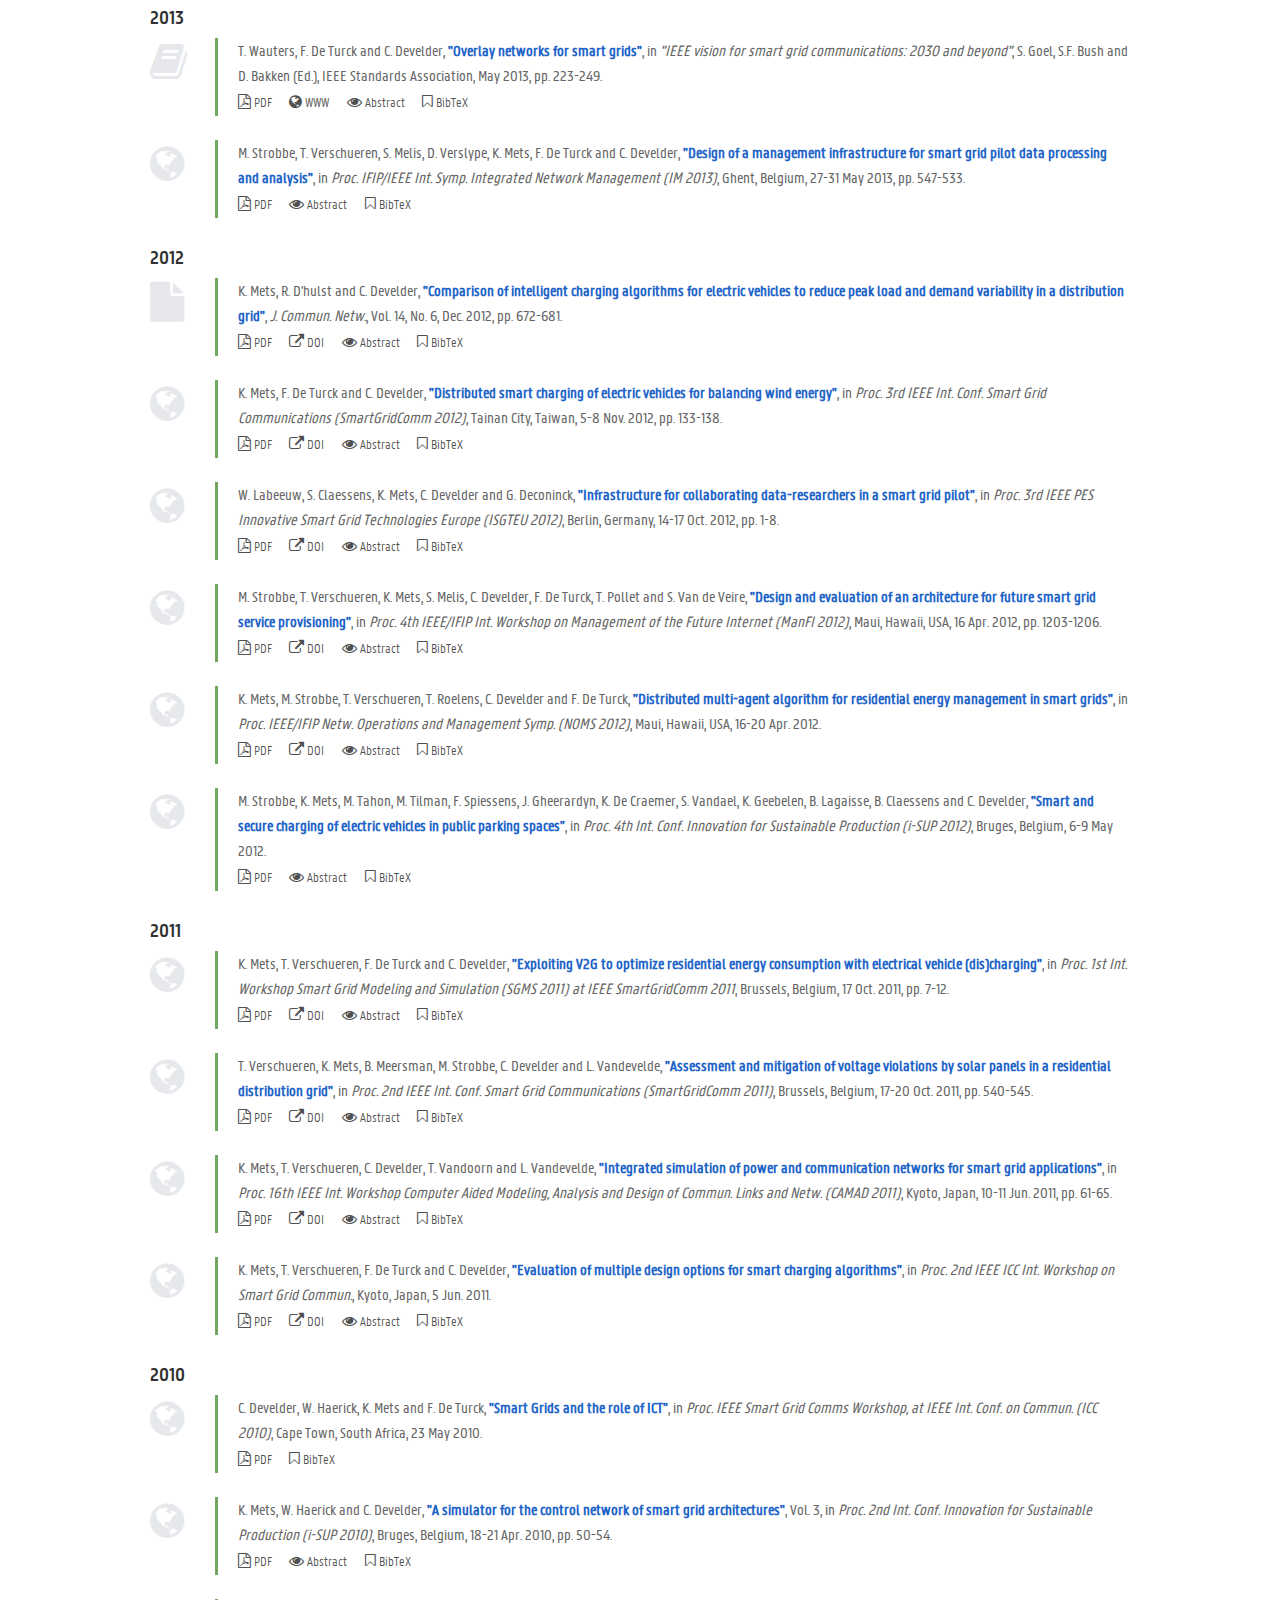
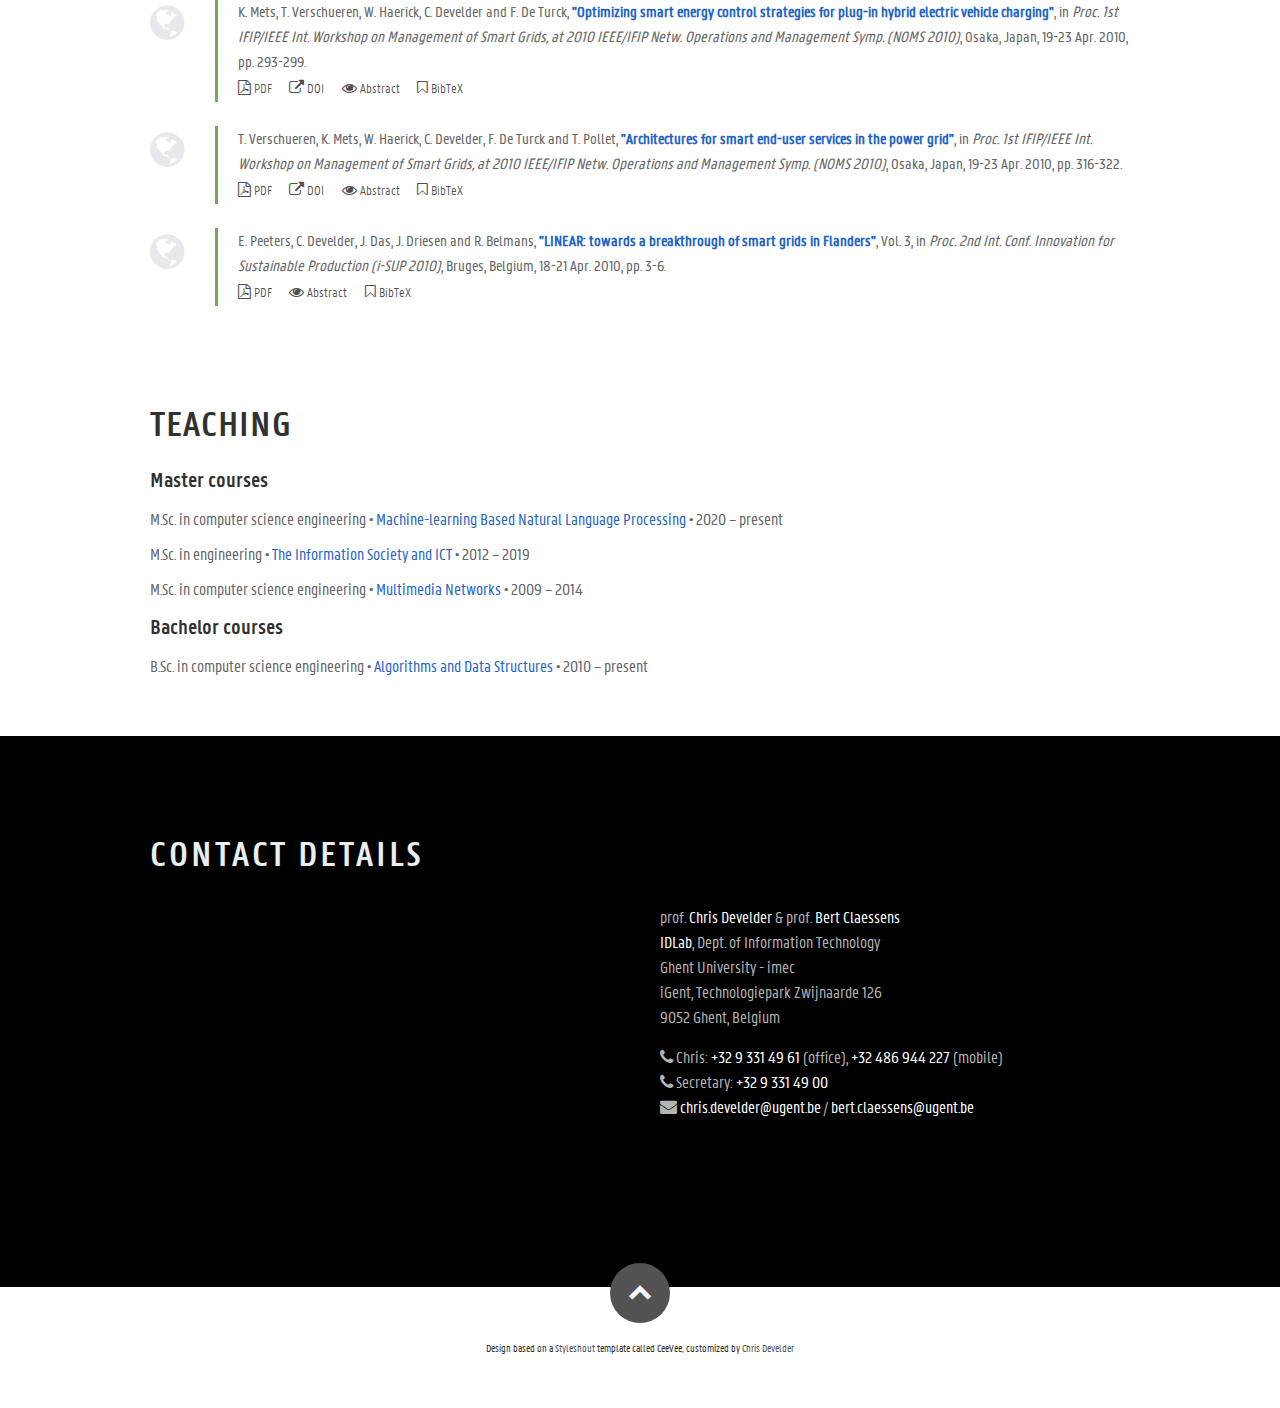
<file: index_notracking.html>
<!DOCTYPE html>
<html class="no-js" lang="en">
<head>

   <!--- Basic Page Needs
   ================================================== -->
   <meta charset="utf-8">
	<title>Ghent University - Artificial Intelligence for Smart Grids (AI4SG)</title>
	<meta name="description" content="Ghent University - Artificial Intelligence for Smart Grids (AI4SG) ">
	<meta name="author" content="Chris Develder">

   <!-- Mobile Specific Metas
   ================================================== -->
	<meta name="viewport" content="width=device-width, initial-scale=1, maximum-scale=1">

	<!-- CSS
    ================================================== -->
   <link rel="stylesheet" href="css/default-new-ugent.css?v=2018.02.23">
   <link rel="stylesheet" href="css/layout-new-ugent.css?v=2021.08.26">
   <link rel="stylesheet" href="css/media-queries-new-ugent.css">
   <link rel="stylesheet" href="css/magnific-popup.css">

   <!-- Script
   ================================================== -->
	<script src="js/modernizr.js"></script>
	<!-- script type="text/javascript"
      src="https://maps.googleapis.com/maps/api/js?key=AIzaSyBbfGh1CPxBSNuPPM1Goz-8ocKz6yZFufI"></script -->

   <!-- Favicons - used to be via https://realfavicongenerator.net/
    now: https://www.emergeinteractive.com/insights/detail/the-essentials-of-favicons/
  ================================================== -->
<link rel="icon" href="favicons/favicon-32.png" sizes="32x32">
<link rel="icon" href="favicons/favicon-57.png" sizes="57x57">
<link rel="icon" href="favicons/favicon-76.png" sizes="76x76">
<link rel="icon" href="favicons/favicon-96.png" sizes="96x96">
<link rel="icon" href="favicons/favicon-128.png" sizes="128x128">
<link rel="icon" href="favicons/favicon-192.png" sizes="192x192">
<link rel="icon" href="favicons/favicon-228.png" sizes="228x228">

<!-- Android -->
<link rel="shortcut icon" sizes="196x196" href=“favicons/favicon-196.png">

<!-- iOS -->
<link rel="apple-touch-icon" href="favicons/favicon-120.png" sizes="120x120">
<link rel="apple-touch-icon" href="favicons/favicon-152.png" sizes="152x152">
<link rel="apple-touch-icon" href="favicons/favicon-180.png" sizes="180x180">

<!-- Windows 8 IE 10-->
<meta name="msapplication-TileColor" content="#e9f0fa">
<meta name="msapplication-TileImage" content="favicons/favicon-144.png">

<!— Windows 8.1 + IE11 and above —>
<meta name="msapplication-config" content="favicons/browserconfig.xml" />

</head>

<body>

   <!-- Header
   ================================================== -->
   <header id="home">

      <nav id="nav-wrap">

        <a class="mobile-btn" href="#nav-wrap" title="Show navigation">Show navigation</a>
	      <a class="mobile-btn" href="#" title="Hide navigation">Hide navigation</a>

         <ul id="nav" class="nav">
            <li class="current"><a class="smoothscroll" href="#home">Home</a></li>
            <li><a class="smoothscroll" href="#about">About</a></li>
            <li><a class="smoothscroll" href="#staff">Team</a></li>
            <li><a class="smoothscroll" href="#publications">Publications</a></li>
	         <!-- TODO -- li><a class="smoothscroll" href="#projects">Projects</a></li -->
            <li><a class="smoothscroll" href="#teaching">Teaching</a></li>
	         <li><a class="smoothscroll" href="#contact">Contact</a></li>
         </ul> <!-- end #nav -->

      </nav> <!-- end #nav-wrap -->

      <div class="row banner">
         <div class="banner-text">
     <img class="profile-pic"  src="images/logos/ugent-ai4sg-logo-color-square-01.png" alt="" />
	   <br><br>
	   <h1 class="responsive-headline"> Artificial Intelligence for
         <br> Smart Grids (AI4SG)
         <br>Research Group</h1>
	   <h2><span> Data analytics and machine learning for Smart Grids at <br><a href="http://idlab.ugent.be/">IDLab, Ghent
         University</a> - <a href="http://www.imec.be/">imec</a>, Belgium</span></h2>
	 	   <br>
     <div id="intro"></div>
	   <div class="logorow">
	     <div class="logoentry"><a href="http://idlab.ugent.be"><img src="images/logos/ugent-logo-2016-white-shadow.png" style="width:120px;"/></a></div>
	   <div class="logoentry"><a href="http://www.imec.be"><img src="images/logos/imec-logo-white-shadow.png" style="width:100px;"/></a></div>
	   </div> <!-- logorow end -->
	   
         </div>
      </div>

      <p class="scrolldown">
         <a class="smoothscroll" href="#about"><i class="icon-down-circle"></i></a>
      </p>

   </header> <!-- Header End -->


   <!-- About Section
   ================================================== -->
   <section id="about">
   </section> <!-- About Section End-->

   <!-- Staff & Students Section
   ================================================== -->
   <section id="staff">
   </section>

   <!-- Publications Section
   ================================================== -->
   <section id="publications">
   </section> <!-- Publications End -->

   <!-- Projects Section
   ================================================== -->
   <!-- TODO -- section id="projects">
   </section> <!-- Projects End -->

   <!-- Teaching Section
   ================================================== -->
   <section id="teaching">
   </section> <!-- Teaching End-->

    <!-- Contact Section
   ================================================== -->
   <section id="contact">
   </section> <!-- Contact Section End-->


   <!-- footer
   ================================================== -->
   <footer>
      <div class="row">
      <div class="twelve columns">
	<!--ul class="social-links">
	<li><a href="#"><i class="fa fa-facebook"></i></a></li>
	<li><a href="#"><i class="fa fa-twitter"></i></a></li>
	<li><a href="#"><i class="fa fa-google-plus"></i></a></li>
	<li><a href="#"><i class="fa fa-linkedin"></i></a></li>
	<li><a href="#"><i class="fa fa-instagram"></i></a></li>
	<li><a href="#"><i class="fa fa-dribbble"></i></a></li>
	<li><a href="#"><i class="fa fa-skype"></i></a></li>
	</ul-->

	<ul class="copyright">
	  <!--li>&copy; Copyright 2014 CeeVee</li-->
	  <li>Design based on a <a title="Styleshout" href="http://www.styleshout.com/" target="_blank">Styleshout</a> template called CeeVee, customized by <a href="http://users.ugent.be/~cdvelder" target="_blank">Chris Develder</a></li>
	</ul>
	
      </div>
      
      <div id="go-top"><a class="smoothscroll" title="Back to Top" href="#home"><i class="icon-up-open"></i></a></div>
      </div> <!-- end row -->

   </footer> <!-- Footer End-->
 
   <!-- Java Script 
   ================================================== -->
   <script src="https://ajax.googleapis.com/ajax/libs/jquery/1.10.2/jquery.min.js"></script>
   <script>window.jQuery || document.write('<script src="js/jquery-1.10.2.min.js"><\/script>')</script>
   <script type="text/javascript" src="js/jquery-migrate-1.2.1.min.js"></script>
   
   <!-- Include other html
   ================================================== -->
   <script>
      $(function(){
        $("#intro").load("sections/intro.html?v=2020.08.21", setSmoothScrollOnSection("#intro"));
        $("#about").load("sections/about.html?v=2020.08.21", setSmoothScrollOnSection("#about"));
        $("#staff").load("sections/staff.html?v=2022.01.11", setSmoothScrollOnSection("#staff"));
        $("#publications").load("sections/publications.html?v=2022.03.30", initPubSection);
        // $("#projects").load("sections/projects.html?v=2021.07.12",
        //     setSmoothScrollOnSection("#projects"));
        $("#teaching").load("sections/teaching.html?v=2020.09.20");
        $("#contact").load("sections/contact.html?v=2020.12.22");
      });
   </script>

   <!-- Include rest of js
   ================================================== -->
   <script src="js/jquery.flexslider.js"></script>
   <script src="js/waypoints.js"></script>
   <script src="js/jquery.fittext.js"></script>
   <script src="js/magnific-popup.js"></script>
   <script src="js/init.js?v=2021.10.25"></script>


</body>

</html>
</file>
<file: css/default-new-ugent.css>
/*
=====================================================================
*   Ceevee v1.0 Default Stylesheet
*   url: styleshout.com
*   03-17-2014
=====================================================================

TOC:
a. Webfonts and Icon fonts
b. Reset
c. Default Styles
   1. Basic
   2. Typography
   3. Links
   4. Images
   5. Buttons
   6. Forms
d. Grid
e. Others
   1. Clearing
   2. Misc

=====================================================================  */

/* ------------------------------------------------------------------ */
/* a. Webfonts and Icon fonts
 ------------------------------------------------------------------ */

@import url("fonts-new-ugent.css");
@import url("fontello/css/fontello.css");
@import url("font-awesome/css/font-awesome.min.css");
@import url("academicons-1.8.2/css/academicons.min.css");

/* ------------------------------------------------------------------
/* b. Reset
      Adapted from:
      Normalize.css - https://github.com/necolas/normalize.css/
      HTML5 Doctor Reset - html5doctor.com/html-5-reset-stylesheet/
/* ------------------------------------------------------------------ */

html, body, div, span, object, iframe,
h1, h2, h3, h4, h5, h6, p, blockquote, pre,
abbr, address, cite, code,
del, dfn, em, img, ins, kbd, q, samp,
small, strong, sub, sup, var,
b, i,
dl, dt, dd, ol, ul, li,
fieldset, form, label, legend,
table, caption, tbody, tfoot, thead, tr, th, td,
article, aside, canvas, details, figcaption, figure,
footer, header, hgroup, menu, nav, section, summary,
time, mark, audio, video {
   margin: 0;
   padding: 0;
   border: 0;
   outline: 0;
   font-size: 103%;
   vertical-align: baseline;
   background: transparent;
}

article,aside,details,figcaption,figure,
footer,header,hgroup,menu,nav,section {
   display: block;
}

audio,
canvas,
video {
   display: inline-block;
}

audio:not([controls]) {
   display: none;
   height: 0;
}

[hidden] { display: none; }

code, kbd, pre, samp {
   font-family: monospace, serif;
   font-size: 1em;
}

pre {
   white-space: pre;
   white-space: pre-wrap;
   word-wrap: break-word;
}

/* blockquote, q { quotes: &#8220 &#8220; }

blockquote:before, blockquote:after,
q:before, q:after {
   content: '';
   content: none;
} */

ins {
   background-color: #ff9;
   color: #000;
   text-decoration: none;
}

mark {
   background-color: #A7F4F6;
   color: #555;
}

del { text-decoration: line-through; }

abbr[title], dfn[title] {
   border-bottom: 1px dotted;
   cursor: help;
}

table {
   border-collapse: collapse;
   border-spacing: 0;
}


/* ------------------------------------------------------------------ */
/* c. Default and Basic Styles
      Adapted from:
      Skeleton CSS Framework - http://www.getskeleton.com/
      Typeplate Typographic Starter Kit - http://typeplate.com/
/* ------------------------------------------------------------------ */

/*  1. Basic  ------------------------------------------------------- */

*,
*:before,
*:after {
   -moz-box-sizing: border-box;
   -webkit-box-sizing: border-box;
   box-sizing: border-box;
}

html {
   font-size: 62.5%;
   -webkit-font-smoothing: antialiased;
}

body {
   background: #fff;
   font-family: 'ugentpannotext_normal', sans-serif;
   font-weight: normal;
   font-size: 15px;
   line-height: 25px;
   color: #646464;

   -webkit-font-smoothing: antialiased; /* Fix for webkit rendering */
	-webkit-text-size-adjust: 100%;
}

/*  2. Typography
       Vertical rhythm with leading derived from 6
--------------------------------------------------------------------- */

h1, h2, h3, h4, h5, h6 {
   color: #313131;
   font-family: 'ugentpannotext_semibold', sans-serif;
   font-weight: normal;
}
h1 a, h2 a, h3 a, h4 a, h5 a, h6 a { font-weight: inherit; }
h1 { font-size: 38px; line-height: 42px; margin-bottom: 12px; letter-spacing: -1px; }
h2 { font-size: 28px; line-height: 36px; margin-bottom: 6px; }
h3 { font-size: 22px; line-height: 30px; margin-bottom: 12px; }
h4 { font-size: 20px; line-height: 30px; margin-bottom: 6px; }
h5 { font-size: 18px; line-height: 30px; }
h6 { font-size: 14px; line-height: 30px; }
.subheader { }

p { margin: 0 0 30px 0; }
p img { margin: 0; }
p.lead {
   font: 19px/36px 'ugentpannotext_semilight', sans-serif;
   margin-bottom: 18px;
}

/* for 'em' and 'strong' tags, font-size and line-height should be same with
the body tag due to rendering problems in some browsers */
em { font: 15px/30px 'ugentpannotext_semibold', sans-serif; }
strong, b { font: 15px/30px 'ugentpannotext_semibold', sans-serif; }
small { font-size: 11px; /* line-height: inherit; */}
sup { 
    vertical-align: super;
    font-size: 11px;
}



/*	Blockquotes */
blockquote {
   padding: 0 0 30px 0;
   position: relative;
}
/*blockquote:before {
   content: "\201C";
   opacity: 0.45;
   font-size: 80px;
   line-height: 0px;
   margin: 0;
   font-family: arial, sans-serif;

   position: absolute;
   top:  30px;
	left: 0;
}*/
blockquote p {
   font-family: 'ugentpannotext_semilight', sans-serif;
   padding: 15px 15px;
   font-size: 18px;
   line-height: 30px;
   background: #e9f0fa;
   margin: 0 0 0 0;
}
blockquote cite {
   display: block;
   font-size: 12px;
   font-style: normal;
   line-height: 18px;
}
blockquote cite:before { content: "\2014 \0020"; }
blockquote cite a,
blockquote cite a:visited { color: #8B9798; border: none }

/* ---------------------------------------------------------------------
/*  Pull Quotes Markup
/*
    <aside class="pull-quote">
		<blockquote>
			<p></p>
		</blockquote>
	 </aside>
/*
/* --------------------------------------------------------------------- */
.pull-quote {
   position: relative;
	padding: 18px 30px 18px 0px;
}
.pull-quote:before,
.pull-quote:after {
	height: 1em;
	opacity: 0.45;
	position: absolute;
	font-size: 80px;
   font-family: Arial, Sans-Serif;
}
.pull-quote:before {
	content: "\201C";
	top:  33px;
	left: 0;
}
.pull-quote:after {
	content: '\201D';
	bottom: -33px;
	right: 0;
}
.pull-quote blockquote {
   margin: 0;
}
.pull-quote blockquote:before {
   content: none;
}

/* Abbreviations */
abbr {
   font-family: 'ugentpannotext_semibold', sans-serif;
	font-variant: small-caps;
	text-transform: lowercase;
   letter-spacing: .5px;
	color: gray;
}
abbr:hover { cursor: help; }

/* drop cap */
.drop-cap:first-letter {
	float: left;
	margin: 0;
	padding: 14px 6px 0 0;
	font-size: 84px;
	font-family: /* Copperplate */ 'ugentpannotext_semibold', sans-serif;
   line-height: 60px;
	text-indent: 0;
	background: transparent;
	color: inherit;
}

hr { border: solid #E3E3E3; border-width: 1px 0 0; clear: both; margin: 11px 0 30px; height: 0; }


/*  3. Links  ------------------------------------------------------- */

a, a:visited {
   text-decoration: none;
   outline: 0;
   color: #1E64C8;

   -webkit-transition: color .3s ease-in-out;
   -moz-transition: color .3s ease-in-out;
   -o-transition: color .3s ease-in-out;
   transition: color .3s ease-in-out;
}
a:hover, a:focus { background: #e9f0fa; }
p a, p a:visited { line-height: inherit; }


/*  4. List  --------------------------------------------------------- */

ul, ol { margin-bottom: 24px; margin-top: 12px; }
ul { list-style: none outside; }
ol { list-style: decimal; }
ol, ul.square, ul.circle, ul.disc { margin-left: 30px; }
ul.square { list-style: square outside; }
ul.circle { list-style: circle outside; }
ul.disc { list-style: disc outside; }
ul ul, ul ol,
ol ol, ol ul { margin: 6px 0 6px 30px; }
ul ul li, ul ol li,
ol ol li, ol ul li { margin-bottom: 6px; }
li { line-height: 18px; margin-bottom: 12px; }
ul.large li { }
li p { }

/* ---------------------------------------------------------------------
/*  Stats Tab Markup

    <ul class="stats-tabs">
		<li><a href="#">[value]<b>[name]</b></a></li>
	 </ul>

    Extend this object into your markup.
/*
/* --------------------------------------------------------------------- */
.stats-tabs {
   padding: 0;
   margin: 24px 0;
}
.stats-tabs li {
	display: inline-block;
	margin: 0 10px 18px 0;
	padding: 0 10px 0 0;
	border-right: 1px solid #ccc;
}
.stats-tabs li:last-child {
	margin: 0;
	padding: 0;
	border: none;
}
.stats-tabs li a {
	display: inline-block;
	font-size: 22px;
	font-family: 'ugentpannotext_semibold', sans-serif;
   border: none;
   color: #313131;
}
.stats-tabs li a:hover {
   color:#11ACAC;
}
.stats-tabs li a b {
	display: block;
	margin: 6px 0 0 0;
	font-size: 13px;
	font-family: 'ugentpannotext_normal', sans-serif;
   color: #8B9798;
}

/* definition list */
dl { margin: 12px 0; }
dt { margin: 0; color:#11ACAC; }
dd { margin: 0 0 0 20px; }

/* Lining Definition Style Markup */
.lining dt,
.lining dd {
	display: inline;
	margin: 0;
}
.lining dt + dt:before,
.lining dd + dt:before {
	content: "\A";
	white-space: pre;
}
.lining dd + dd:before {
	content: ", ";
}
.lining dd:before {
	content: ": ";
	margin-left: -0.2em;
}

/* Dictionary Definition Style Markup */
.dictionary-style dt {
	display: inline;
	counter-reset: definitions;
}
.dictionary-style dt + dt:before {
	content: ", ";
	margin-left: -0.2em;
}
.dictionary-style dd {
	display: block;
	counter-increment: definitions;
}
.dictionary-style dd:before {
	content: counter(definitions, decimal) ". ";
}

/* Pagination */
.pagination {
   margin: 36px auto;
   text-align: center;
}
.pagination ul li {
   display: inline-block;
   margin: 0;
   padding: 0;
}
.pagination .page-numbers {
   font: 15px/18px 'ugentpannotext_semibold', sans-serif;
   display: inline-block;
   padding: 6px 10px;
   margin-right: 3px;
   margin-bottom: 6px;
	color: #6E757C;
	background-color: #E6E8EB;

	-webkit-transition: all 200ms ease-in-out;
	-moz-transition: all 200ms ease-in-out;
	-o-transition: all 200ms ease-in-out;
	-ms-transition: all 200ms ease-in-out;
	transition: all 200ms ease-in-out;

   -moz-border-radius: 3px;
   -webkit-border-radius: 3px;
   -khtml-border-radius: 3px;
	border-radius: 3px;
}
.pagination .page-numbers:hover {
   background: #838A91;
   color: #fff;
}
.pagination .current,
.pagination .current:hover {
   background-color: #11ACAC;
   color: #fff;
}
.pagination .inactive,
.pagination .inactive:hover {
   background-color: #E6E8EB;
	color: #A9ADB2;
}
.pagination .prev, .pagination .next {}

/*  5. Images  --------------------------------------------------------- */

img {
   max-width: 100%;
   height: auto;
}
img.pull-right { margin: 12px 0px 0px 18px; }
img.pull-left { margin: 12px 18px 0px 0px; }

/*  6. Buttons  --------------------------------------------------------- */

.button,
.button:visited,
button,
input[type="submit"],
input[type="reset"],
input[type="button"] {
   font: 16px/30px 'ugentpannotext_semibold', sans-serif;
   background: #11ACAC;
   display: inline-block;
	text-decoration: none;
   letter-spacing: 0;
   color: #fff;
	padding: 12px 20px;
	margin-bottom: 18px;
   border: none;
   cursor: pointer;
   height: auto;

   -webkit-transition: all .2s ease-in-out;
	-moz-transition: all .2s ease-in-out;
	-o-transition: all .2s ease-in-out;
	-ms-transition: all .2s ease-in-out;
	transition: all .2s ease-in-out;

   -moz-border-radius: 3px;
   -webkit-border-radius: 3px;
   -khtml-border-radius: 3px;
   border-radius: 3px;
}

.button:hover,
button:hover,
input[type="submit"]:hover,
input[type="reset"]:hover,
input[type="button"]:hover {
   background: #3d4145;
   color: #fff;
}

.button:active,
button:active,
input[type="submit"]:active,
input[type="reset"]:active,
input[type="button"]:active {
   background: #3d4145;
   color: #fff;
}

.button.full-width,
button.full-width,
input[type="submit"].full-width,
input[type="reset"].full-width,
input[type="button"].full-width {
	width: 100%;
	padding-left: 0 !important;
	padding-right: 0 !important;
	text-align: center;
}

/* Fix for odd Mozilla border & padding issues */
button::-moz-focus-inner,
input::-moz-focus-inner {
    border: 0;
    padding: 0;
}


/*  7. Forms  --------------------------------------------------------- */

form { margin-bottom: 24px; }
fieldset { margin-bottom: 24px; }

input[type="text"],
input[type="password"],
input[type="email"],
textarea,
select {
   display: block;
   padding: 18px 15px;
   margin: 0 0 24px 0;
   border: 0;
   outline: none;
   vertical-align: middle;
   min-width: 225px;
	max-width: 100%;
   font-size: 15px;
   line-height: 24px;
	color: #647373;
	background: #D3D9D9;

}

/* select { padding: 0;
   width: 220px;
   } */

input[type="text"]:focus,
input[type="password"]:focus,
input[type="email"]:focus,
textarea:focus {
   color: #B3B7BC;
	background-color: #3d4145;
}

textarea { min-height: 220px; }

label,
legend {
   font: 16px/24px 'ugentpannotext_semibold', sans-serif;
	margin: 12px 0;
   color: #3d4145;
   display: block;
}
label span,
legend span {
	color: #8B9798;
   font: 14px/24px 'ugentpannotext_normal', sans-serif;
}

input[type="checkbox"],
input[type="radio"] {
    font-size: 15px;
    color: #737373;
}

input[type="checkbox"] { display: inline; }

/* ------------------------------------------------------------------ */
/* d. Grid
---------------------------------------------------------------------
   gutter = 40px.
/* ------------------------------------------------------------------ */

/* default
--------------------------------------------------------------- */
.row {
   width: 96%;
   max-width: 1020px;
   margin: 0 auto;
}
/* fixed width for IE8 */
.ie .row { width: 1000px ; }

.narrow .row { max-width: 980px; }

.row .row { width: auto; max-width: none; margin: 0 -20px; }

/* row clearing */
.row:before,
.row:after {
    content: " ";
    display: table;
}
.row:after {
    clear: both;
}

.column, .columns {
   position: relative;
   padding: 0 20px;
   min-height: 1px;
   float: left;
}
.column.centered, .columns.centered  {
    float: none;
    margin: 0 auto;
}

/* removed gutters */
.row.collapsed > .column,
.row.collapsed > .columns,
.column.collapsed, .columns.collapsed  { padding: 0; }

[class*="column"] + [class*="column"]:last-child { float: right; }
[class*="column"] + [class*="column"].end { float: right; }

/* column widths */
.row .one         { width: 8.33333%; }
.row .two         { width: 16.66667%; }
.row .three       { width: 25%; }
.row .four        { width: 33.33333%; }
.row .five        { width: 41.66667%; }
.row .six         { width: 50%; }
.row .seven       { width: 58.33333%; }
.row .eight       { width: 66.66667%; }
.row .nine        { width: 75%; }
.row .ten         { width: 83.33333%; }
.row .eleven      { width: 91.66667%; }
.row .twelve      { width: 100%; }

/* Offsets */
.row .offset-1    { margin-left: 8.33333%; }
.row .offset-2    { margin-left: 16.66667%; }
.row .offset-3    { margin-left: 25%; }
.row .offset-4    { margin-left: 33.33333%; }
.row .offset-5    { margin-left: 41.66667%; }
.row .offset-6    { margin-left: 50%; }
.row .offset-7    { margin-left: 58.33333%; }
.row .offset-8    { margin-left: 66.66667%; }
.row .offset-9    { margin-left: 75%; }
.row .offset-10   { margin-left: 83.33333%; }
.row .offset-11   { margin-left: 91.66667%; }

/* Push/Pull */
.row .push-1      { left: 8.33333%; }
.row .pull-1      { right: 8.33333%; }
.row .push-2      { left: 16.66667%; 	}
.row .pull-2      { right: 16.66667%; }
.row .push-3      { left: 25%; }
.row .pull-3      { right: 25%;	}
.row .push-4      { left: 33.33333%; }
.row .pull-4      { right: 33.33333%; }
.row .push-5      { left: 41.66667%; }
.row .pull-5      { right: 41.66667%; }
.row .push-6      { left: 50%; }
.row .pull-6      { right: 50%; }
.row .push-7      { left: 58.33333%; }
.row .pull-7      { right: 58.33333%; }
.row .push-8      { left: 66.66667%; 	}
.row .pull-8      { right: 66.66667%; }
.row .push-9      { left: 75%; }
.row .pull-9      { right: 75%; }
.row .push-10     { left: 83.33333%; }
.row .pull-10     { right: 83.33333%; }
.row .push-11     { left: 91.66667%; }
.row .pull-11     { right: 91.66667%; }

/* block grids
--------------------------------------------------------------------- */
.bgrid-sixths [class*="column"]   { width: 16.66667%; }
.bgrid-quarters [class*="column"] { width: 25%; }
.bgrid-thirds [class*="column"]   { width: 33.33333%; }
.bgrid-halves [class*="column"]   { width: 50%; }

[class*="bgrid"] [class*="column"] + [class*="column"]:last-child { float: left; }

/* Left clearing for block grid columns - columns that changes width in
different screen sizes. Allows columns with different heights to align
properly.
--------------------------------------------------------------------- */
.first { clear: left; }   /* first column in default screen */
.s-first { clear: none; } /* first column in smaller screens */

/* smaller screens
--------------------------------------------------------------- */
@media only screen and (max-width: 900px) {

   /* block grids on small screens */
   .s-bgrid-sixths [class*="column"]   { width: 16.66667%; }
   .s-bgrid-quarters [class*="column"] { width: 25%; }
   .s-bgrid-thirds [class*="column"]   { width: 33.33333%; }
   .s-bgrid-halves [class*="column"]   { width: 50%; }

   /* block grids left clearing */
   .first { clear: none; }
   .s-first { clear: left; }

}

/* mobile wide/smaller tablets
--------------------------------------------------------------- */
@media only screen and (max-width: 767px) {

   .row {
	   width: 460px;
	   margin: 0 auto;
      padding: 0;
	}
   .column, .columns {
	   width: auto !important;
	   float: none;
	   margin-left: 0;
	   margin-right: 0;
      padding: 0 30px;
   }
   .row .row { width: auto; max-width: none; margin: 0 -30px; }

   [class*="column"] + [class*="column"]:last-child { float: none; }
   [class*="bgrid"] [class*="column"] + [class*="column"]:last-child { float: none; }

   /* Offsets */
   .row .offset-1    { margin-left: 0%; }
   .row .offset-2    { margin-left: 0%; }
   .row .offset-3    { margin-left: 0%; }
   .row .offset-4    { margin-left: 0%; }
   .row .offset-5    { margin-left: 0%; }
   .row .offset-6    { margin-left: 0%; }
   .row .offset-7    { margin-left: 0%; }
   .row .offset-8    { margin-left: 0%; }
   .row .offset-9    { margin-left: 0%; }
   .row .offset-10   { margin-left: 0%; }
   .row .offset-11   { margin-left: 0%; }
}

/* mobile narrow
--------------------------------------------------------------- */
@media only screen and (max-width: 460px) {

   .row { width: auto; }

}

/* larger screens
--------------------------------------------------------------- */
@media screen and (min-width: 1200px) {

   .wide .row { max-width: 1180px; }

}

/* ------------------------------------------------------------------ */
/* e. Others
/* ------------------------------------------------------------------ */

/*  1. Clearing
    (http://nicolasgallagher.com/micro-clearfix-hack/
--------------------------------------------------------------------- */

.cf:before,
.cf:after {
    content: " ";
    display: table;
}
.cf:after {
    clear: both;
}

/*  2. Misc -------------------------------------------------------- */

.remove-bottom { margin-bottom: 0 !important; }
.half-bottom { margin-bottom: 12px !important; }
.add-bottom { margin-bottom: 24px !important; }
.no-border { border: none; }

.text-center  { text-align: center !important; }
.text-left    { text-align: left !important; }
.text-right   { text-align: right !important; }
.pull-left    { float: left !important; }
.pull-right   { float: right !important; }
.align-center {
	margin-left: auto !important;
	margin-right: auto !important;
	text-align: center !important;
}
</file>
<file: css/layout-new-ugent.css>
/*
=====================================================================
*   ceevee v1.0 Layout Stylesheet
*   url: styleshout.com
*   03-18-2014
=====================================================================

   TOC:
   a. General Styles
   b. Header Styles
   c. About Section
   h. Contact Section
   i. Footer

===================================================================== */

/* ------------------------------------------------------------------ */
/* a. General Styles
/* ------------------------------------------------------------------ */

body { background: #FFF; }

img.inline { height: 1em; }

/* ------------------------------------------------------------------ */
/* b. Header Styles
/* ------------------------------------------------------------------ */

header {
   position: relative;
   height: 800px;
   min-height: 500px;
   width: 100%;
   /* background: #161415 url(../images/background/tree.jpg) no-repeat top center; */
   /* background: #161415 url(../images/background/ferns-unsplash-rotated-cropped-bw.jpg) no-repeat top center; */
   background: #161415 url(../images/background/ferns-unsplash-rotated-cropped.jpg) no-repeat top center;
   background-size: cover !important;
	-webkit-background-size: cover !important;
   text-align: center;
   overflow: hidden;
}

/* vertically center banner section */
header:before {
   content: '';
   display: inline-block;
   vertical-align: middle;
   height: 100%;
}

header .banner {
   display: inline-block;
   vertical-align: top;
   margin: 0 auto;
   width: 85%;
   padding-top: 100px;s
   padding-bottom: 30px;s
   text-align: center;
}

header .banner-text { width: 100%; }

header .logo {
   position: relative;
   width: 200px;
   height: 200px;
}

header .profile-pic {
   position: relative;
   width: 160px;
   height: 160px;
   border-radius: 100%;
   box-shadow: 2px 8px 8px 0 rgba(0, 0, 0, .6);
}

header .banner-text h1 {
   font: 22px/1.1em 'ugentpannotext_semibold', sans-serif;
   color: #fff;
   letter-spacing: -2px;
   margin: 0 auto 18px auto;
   text-shadow: 2px 8px 8px rgba(0, 0, 0, .8);
}

header .banner-text h2 {
   font: 20px/1.1em 'ugentpannotext_semibold', sans-serif;
   color: #FFF;
   margin: 0 auto;
   width: 70%;
   text-shadow: 1px 2px 3px rgba(0, 0, 0, .9);
}

header .banner-text h2 a,
header .banner-text h2 a:visited,
header .banner-text h2 a:active  {
    color: #FFF;
}

header .banner-text h2 a:hover {
    color: #FFF;
    background: #1E64C8;
    /* border-bottom: 2px #FFF dotted; */
}

header .banner-text h3 {
   /* font: 17px/1.9em 'gentium_book_basicbold', serif; */
   font: 18px/1.4em 'ugentpannotext_semibold', sans-serif;
   /* font: 18px/1.9em 'opensans-bold', sans-serif;
   /* color: #D5D5D5; */
   color: #e9f0fa;
   margin: 0 auto;
   width: 50%;
   /* text-shadow: 1px 2px 3px rgba(0, 0, 0, .9); */
   text-shadow: 1px 2px 3px rgba(0, 0, 0, .9), 0 0 1em rgba(0, 0, 0, .9);
}

header .banner-text h3 span,
header .banner-text h3 a {
   color: #FFF;
}
header .banner-text h3 a:hover {
   color: #FFF;
   background: #1E64C8;
   /* border-bottom: 2px #FFF dotted; */
}

header .banner-text hr {
   width: 60%;
   margin: 18px auto 24px auto;
   border-color: rgba(150, 150, 150, .1);
   height: 3px;
}

/* header social links */
header .social {
   margin: 24px 0;
   padding: 0;
   font-size: 30px;
   text-shadow: 0px 1px 2px rgba(0, 0, 0, .8);
}
header .social li {
   display: inline-block;
   margin: 0 15px;
   padding: 0;
}
header .social li a { color: #fff; }
header .social li a:hover { color: #F00000; }
header .social li img {
    width: 100px;
    box-shadow: 2px 8px 8px 0 rgba(0, 0, 0, .6);
}

/* scrolldown link */
header .scrolldown a {
   position: absolute;
   bottom: 30px;
   left: 50%;
   margin-left: -29px;
   color: #fff;
   display: block;
   height: 42px;
   width: 42px;
   font-size: 42px;
   line-height: 42px;
   color: #fff;
   border-radius: 100%;

   -webkit-transition: all .3s ease-in-out;
   -moz-transition: all .3s ease-in-out;
   -o-transition: all .3s ease-in-out;
   transition: all .3s ease-in-out;
}

header .scrolldown a:hover { color: #1E64C8; background: none; }

header .logorow {
    display: table;
    margin-left:auto; 
    margin-right:auto;
}

header .logoentry {
    display: table-cell;
    vertical-align: middle;
    padding-right: 10px;
}

header .logoentry a:hover, header .logoentry a:focus { background: none; }

/* primary navigation
--------------------------------------------------------------------- */
#nav-wrap ul, #nav-wrap li, #nav-wrap a {
	 margin: 0;
	 padding: 0;
	 border: none;
	 outline: none;
}

/* nav-wrap */
#nav-wrap {
   font: 12px 'ugentpannotext_semibold', sans-serif;
   width: 100%;
   text-transform: uppercase;
   letter-spacing: 2.5px;
   margin: 0 auto;
   z-index: 1000;
   position: fixed;
   left: 0;
   top: 0;
}
.opaque { background-color: #333; }

/* hide toggle button */
#nav-wrap > a.mobile-btn { display: none; }

ul#nav {
   min-height: 48px;
   width: auto;

   /* center align the menu */
   text-align: center;
}
ul#nav li {
   position: relative;
   list-style: none;
   height: 48px;
   display: inline-block;
}

/* Links */
ul#nav li a {

/* 8px padding top + 8px padding bottom + 32px line-height = 48px */

   display: inline-block;
   padding: 8px 13px;
   line-height: 32px;
	text-decoration: none;
   text-align: left;
   color: #fff;

	-webkit-transition: color .2s ease-in-out;
	-moz-transition: color .2s ease-in-out;
	-o-transition: color .2s ease-in-out;
	-ms-transition: color .2s ease-in-out;
	transition: color .2s ease-in-out;
}

ul#nav li a:active { background-color: transparent !important; }
ul#nav li.current a { /* color: #1E64C8; */ background: #1E64C8; }
ul#nav li a:hover, ul#nav li a:focus { background: #e9f0fa; color: #000; }


/* ------------------------------------------------------------------ */
/* c. About Section
/* ------------------------------------------------------------------ */

#about {
   background: #000;
   padding-top: 96px;
   padding-bottom: 66px;
   overflow: hidden;
   min-height: 100%;
}

#about a, #about a:visited  { color: #fff; }
#about a:hover, #about a:focus { color: #1E64C8; background: none}

#about h2 {
   font: 22px/30px 'ugentpannotext_semibold', sans-serif;
   color: #fff;
   margin-bottom: 12px;
}

#about p {
   line-height: 25px;
   color: #BABABA;
}

#about .profile-pic {
   position: relative;
   width: 120px;
   height: 120px;
   border-radius: 100%;
}
#about .contact-details { width: 41.66667%; }
#about .download {
   width: 58.33333%;
   padding-top: 6px;
}
#about .main-col { padding-right: 5%; }
#about .download .button {
   margin-top: 6px;
   background: #444;
}
#about .download .button:hover {
   background: #fff;
   color: #2B2B2B;
}
#about .download .button i {
   margin-right: 15px;
   font-size: 20px;
}

/* ------------------------------------------------------------------ */
/* x. Talks & Teaching Section
/* ------------------------------------------------------------------ */

#talks, #teaching, #publications, #staff, #projects {
   background: #FFF;
   padding-top: 72px;
   padding-bottom: 0px;
   overflow: hidden;
}

#talks h1, #teaching h1, #publications h1, #staff h1, #projects h1 {
   text-transform: uppercase;
   margin-bottom: 20px;
   letter-spacing: 1px;
}

#talks p {
    margin: 0 0 10px 0;
}

#staff .profile-pic {
   position: relative;
   width: 50px;
   height: 50px;
   border-radius: 100%;
   box-shadow: 1px 1px 2px 0 rgba(0, 0, 0, .6);
}

#staff .staffrow {
    display: table;
    margin-bottom: 10px;
}

#staff .staffentry {
    display: table-cell;
    vertical-align: middle;
    line-height: 25px;
    padding-right: 10px;
    min-width: 60px;
}

#staff .smartgrid {
    border-left: 4px solid #71A860;
}

#staff .ir {
    border-left: 4px solid #DC4E28;
}

#staff .media {
    border-left: 4px solid #F1A42B;
}

#staff .optical {
    border-left: 4px solid #6F71B9;
}

/* ------------------------------------------------------------------ */
/* x. Publications Section
/* ------------------------------------------------------------------ */
#publications .pubrow {
display: inline-block;
}
#publications .pubtype {
display: inline-block;
vertical-align: middle;
}

#publications .smartgrid, #talks .smartgrid {
border-left: 3px solid #71A860;
}

#publications .pubhighlight.smartgrid {
/* background-color: #F2F9F5; */
border-bottom: 1px dashed #71A860;
border-top: 1px dashed #71A860;
border-right: 1px dashed #71A860;
}

#publications .ir, #talks .ir {
border-left: 3px solid #DC4E28;
}

#publications .pubhighlight.ir {
/* background-color: #FCF3F4; */
border-bottom: 1px dashed #DC4E28;
border-top: 1px dashed #DC4E28;
border-right: 1px dashed #DC4E28;
}

#publications .media {
border-left: 3px solid #F1A42B;
}

#publications .optical, #talks .optical {
border-left: 3px solid #6F71B9;
}

#publications .pubhighlight.optical {
/* background-color: #F3F4F9; */
border-bottom: 1px dashed #6F71B9;
border-top: 1px dashed #6F71B9;
border-right: 1px dashed #6F71B9;
}

pubauth, pubeditor {
}

pubtitle {
font-weight: bold;
}

pubyear {
}

pubmention {
  font-weight: bold;
  color: #4C4C4C;
}


pubconf, pubjournal, pubchapter, pubtitlechapter {
font-style: italic;
}

#publications h3 {
   font: 18px/24px 'source_sans_probold', sans-serif;
   text-transform: uppercase;
   letter-spacing: 3px;
   color: #EBEEEE;
   margin-bottom: 6px;
}

#publications h3 span, #talks h3 span { display: none; z-index: 1000;}

#publications h3.inproceedings:before, #talks h3.inproceedings:before {
   font-family: 'FontAwesome';
   content: "\f0ac";
   padding-right: 10px;
   font-size: 40px;
   line-height: 48px;
   text-align: left;
   float: left;
   color: #E6E8EB;
   z-index: 100;
}

#publications h3.article:before {
   font-family: 'FontAwesome';
   content: "\f15b";
   padding-right: 10px;
   font-size: 40px;
   line-height: 48px;
   text-align: left;
   float: left;
   color: #E6E8EB;
   position: relative;
   z-index: 100;
}

#publications h3.inbook:before {
   font-family: 'FontAwesome';
   content: "\f02d";
   padding-right: 10px;
   font-size: 40px;
   line-height: 48px;
   text-align: left;
   float: left;
   color: #E6E8EB;
   z-index: 100;
}

#publications h3.phdthesis:before {
   font-family: 'FontAwesome';
   content: "\f19d";
   padding-right: 10px;
   font-size: 32px;
   line-height: 48px;
   text-align: left;
   float: left;
   color: #E6E8EB;
   z-index: 100;
}

#talks h3.tutorial:before {
   font-family: 'FontAwesome';
   content: "\f19d";
   padding-right: 10px;
   font-size: 32px;
   line-height: 48px;
   text-align: left;
   float: left;
   color: #E6E8EB;
   z-index: 100;
}

#talks h3.visit:before {
   font-family: 'FontAwesome';
   content: "\f19c";
   padding-right: 10px;
   font-size: 32px;
   line-height: 48px;
   text-align: left;
   float: left;
   color: #E6E8EB;
   z-index: 100;
}

.file-links a {
  white-space: nowrap;
}

.file-links a, .file-links a:visited { color: #505050; }
.file-links a:hover, .file-links a:focus { color: #1E64C8; }

.file-links {
   font: 14px/16px 'ugentpannotext_semilight', sans-serif;
   /* font-size: 12px; */
   margin: 5px 0 5px 0;
   padding: 0;
}
.file-links li {
    display: inline-block;
    margin: 0;
    padding: 0;
    margin-left: 1em;
    color: #F06000;
}
.file-links li:first-child { margin-left: 0; }

#talks .file-links, .file-links.alumni {
   display:inline;
   font-size: 12px;
   margin: 12px 0 5px 0;
   padding: 10px;
}

/* publication navigation, based on pagination from CeeVee */
.pubfiltering {
   text-align: left;
}

.pubfiltering ul li {
   display: inline-block;
   margin: 0;
   padding: 0;
}

.pubfiltering .pub-classes {
   font: 14px/16px 'ugentpannotext_semibold', sans-serif;
   display: inline-block;
   padding: 6px 6px;
   margin-right: 3px;
   margin-bottom: 6px;
	color: #6E757C;
	background-color: #E6E8EB;

	-webkit-transition: all 200ms ease-in-out;
	-moz-transition: all 200ms ease-in-out;
	-o-transition: all 200ms ease-in-out;
	-ms-transition: all 200ms ease-in-out;
	transition: all 200ms ease-in-out;

   -moz-border-radius: 3px;
   -webkit-border-radius: 3px;
   -khtml-border-radius: 3px;
	border-radius: 3px;
}

.pubfiltering .pub-classes.article:before {
   font-family: 'FontAwesome';
   content: "\f15b";
   padding-right: .5em;
}

.pubfiltering .pub-classes.inproceedings:before {
   font-family: 'FontAwesome';
   content: "\f0ac";
   padding-right: .5em;
}

.pubfiltering .pub-classes.inbook:before {
   font-family: 'FontAwesome';
   content: "\f02d";
   padding-right: .5em;
}

.pubfiltering .pub-classes:hover {
   background: #838A91;
   color: #fff;
}

.pubfiltering .current,
.pubfiltering .current:hover {
   background-color: #505050;
   color: #fff;
}

.pubfiltering .inactive,
.pubfiltering .inactive:hover {
   background-color: #E6E8EB;
	color: #A9ADB2;
}

.pubfiltering .prev, .pubfiltering .next {}


#publications input {
   /* padding: 18px 20px; */
	border: 1;
	outline: none;
	padding: 3px 3px;
	margin-botom: 6px;
	margin-right: 3px;
	font-size: 15px;
	line-height: 20px;
}

/* Pop-up for abstract and bibtex */

/* Styles for dialog window */
.pubabstract, .pubbibtex {
    background: white;
    padding: 20px 30px;
    text-align: left;
    max-width: 700px;
    max-height: 800px;
    margin: 40px auto;
    position: relative;
    overflow:auto;   
}

.pubabstract h4, .pubbibtex h4 {
    font: 15px/24px 'source_sans_probold', sans-serif;
    margin-bottom: 0px;
}

.pubabstract p:before {
  content: "ABSTRACT:  ";  
}

.pubabstract code {
    font-size: 15px;
    line-height: 10px;
}



/**
 * Fade-zoom animation for first dialog
 */

/* start state */
.my-mfp-zoom-in .zoom-anim-dialog {
    opacity: 0;

    -webkit-transition: all 0.2s ease-in-out; 
    -moz-transition: all 0.2s ease-in-out; 
    -o-transition: all 0.2s ease-in-out; 
    transition: all 0.2s ease-in-out; 

    -webkit-transform: scale(0.8); 
    -moz-transform: scale(0.8); 
    -ms-transform: scale(0.8); 
    -o-transform: scale(0.8); 
    transform: scale(0.8); 
}

/* animate in */
.my-mfp-zoom-in.mfp-ready .zoom-anim-dialog {
    opacity: 1;

    -webkit-transform: scale(1); 
    -moz-transform: scale(1); 
    -ms-transform: scale(1); 
    -o-transform: scale(1); 
    transform: scale(1); 
}

/* animate out */
.my-mfp-zoom-in.mfp-removing .zoom-anim-dialog {
    -webkit-transform: scale(0.8); 
    -moz-transform: scale(0.8); 
    -ms-transform: scale(0.8); 
    -o-transform: scale(0.8); 
    transform: scale(0.8); 

    opacity: 0;
}

/* Dark overlay, start state */
.my-mfp-zoom-in.mfp-bg {
    opacity: 0.001; /* Chrome opacity transition bug */
    -webkit-transition: opacity 0.3s ease-out; 
    -moz-transition: opacity 0.3s ease-out; 
    -o-transition: opacity 0.3s ease-out; 
    transition: opacity 0.3s ease-out;
}
/* animate in */
.my-mfp-zoom-in.mfp-ready.mfp-bg {
    opacity: 0.8;
}
/* animate out */
.my-mfp-zoom-in.mfp-removing.mfp-bg {
    opacity: 0;
}

    

/* fadein/fadeout effect for modal popup
/* ------------------------------------------------------------------ */

/* content at start */
.mfp-fade.mfp-wrap .mfp-content .popup-modal {
   opacity: 0;
   -webkit-transition: all 200ms ease-in-out;
	-moz-transition: all 200ms ease-in-out;
	-o-transition: all 200ms ease-in-out;
	-ms-transition: all 200ms ease-in-out;
   transition: all 200ms ease-in-out;
}
/* content fadein */
.mfp-fade.mfp-wrap.mfp-ready .mfp-content .popup-modal {
   opacity: 1;
}
/* content fadeout */
.mfp-fade.mfp-wrap.mfp-removing .mfp-content .popup-modal {
   opacity: 0;
}

/* Flex Slider
/* ------------------------------------------------------------------ */

/* Reset */
.flexslider a:active,
.flexslider a:focus  { outline: none; }
.slides,
.flex-control-nav,
.flex-direction-nav { margin: 0; padding: 0; list-style: none; }
.slides li { margin: 0; padding: 0;}

/* Necessary Styles */
.flexslider {
   position: relative;
   zoom: 1;
   margin: 0;
   padding: 0;
}
.flexslider .slides { zoom: 1; }
.flexslider .slides > li { position: relative; }

/* Hide the slides before the JS is loaded. Avoids image jumping */
.flexslider .slides > li { display: none; -webkit-backface-visibility: hidden; }
/* Suggested container for slide animation setups. Can replace this with your own */
.flex-container { zoom: 1; position: relative; }

/* Clearfix for .slides */
.slides:before,
.slides:after {
   content: " ";
   display: table;
}
.slides:after {
   clear: both;
}

/* No JavaScript Fallback */
/* If you are not using another script, such as Modernizr, make sure you
 * include js that eliminates this class on page load */
.no-js .slides > li:first-child { display: block; }

/* Slider Styles */
.slides { zoom: 1; }
.slides > li {
   /*margin-right: 5px; */
   overflow: hidden;
}

/* Control Nav */
.flex-control-nav {
    width: 100%;
    position: absolute;
    bottom: -20px;
    text-align: left;
}
.flex-control-nav li {
    margin: 0 6px;
    display: inline-block;
    zoom: 1;
    *display: inline;
}
.flex-control-paging li a {
    width: 12px;
    height: 12px;
    display: block;
    background: #ddd;
    background: rgba(255, 255, 255, .3);
    cursor: pointer;
    text-indent: -9999px;
    -webkit-border-radius: 20px;
    -moz-border-radius: 20px;
    -o-border-radius: 20px;
    border-radius: 20px;
    box-shadow: inset 0 0 3px rgba(255, 255, 255, .3);
}
.flex-control-paging li a:hover {
    background: #CCC;
    background: rgba(255, 255, 255, .7);
}
.flex-control-paging li a.flex-active {
    background: #fff;
    background: rgba(255, 255, 255, .9);
    cursor: default;
}

/* ------------------------------------------------------------------ */
/* h. Contact Section
/* ------------------------------------------------------------------ */

#contact {
   background: #000;
   padding-top: 96px;
   padding-bottom: 102px;
   color: #B4B4B4;
}

#contact p { margin: 0 0 15px 0; }
#contact .section-head { margin-bottom: 42px; }

#contact a, #contact a:visited  { color: #fff; }
#contact a:hover, #contact a:focus { color: #1E64C8; background: none; }

#contact h1 {
/*   font: 18px/24px 'opensans-bold', sans-serif; */
   text-transform: uppercase;
   letter-spacing: 3px;
   color: #EBEEEE;
   margin-bottom: 6px;
}
#contact h3 span { display: none; }
#contact h3:before {
   font-family: 'FontAwesome';
   content: "\f0e0";
   padding-right: 10px;
   font-size: 50px;
   line-height: 50 px;
   text-align: left;
   float: left;
   color: #ebeeee;
}

#contact h4 {
   font: 16px/24px 'source_sans_probold', sans-serif;
   color: #EBEEEE;
   margin-bottom: 6px;
}
#contact p.lead {
   font: 18px/36px 'ugentpannotext_semilight', sans-serif;
   padding-right: 3%;
}
#contact .header-col { padding-top: 6px; }


/* contact form */
#contact form { margin-bottom: 30px; }
#contact label {
   font: 15px/24px 'ugentpannotext_semibold', sans-serif;
   margin: 6px 0;
   color: #EBEEEE;
   display: inline-block;
   float: left;
   width: 20%;
}
#contact input,
#contact textarea,
#contact select {
    padding: 6px 6px 6px 6px;
    color: #eee;
    background: #373233;
    margin-bottom: 20px;
    border: 0;
    outline: none;
    font-size: 15px;
    line-height: 20px;
    width: 70%;
}
#contact input:focus,
#contact textarea:focus,
#contact select:focus {
    color: #fff;
    background-color: #11ACAC;
}
#contact button.submit {
    padding: 6px 6px;
    text-transform: uppercase;
    letter-spacing: 3px;
    color:#fff;
    background: #0D0D0D;
    border: none;
    cursor: pointer;
    height: auto;
    display: inline-block;
    border-radius: 3px;
    margin-left: 20%;
}
#contact button.submit:hover {
    color: #0D0D0D;
    background: #fff;
}
#contact span.required {
    color: #11ACAC;
    font-size: 13px;
}
#message-warning, #message-success {
    display: none;
    background: #0F0F0F;
    padding: 24px 24px;
    margin-bottom: 36px;
    width: 65%;
    margin-left: 26%;
}
#message-warning { color: #D72828; }
#message-success { color: #11ACAC; }

#message-warning i,
#message-success i {
   margin-right: 10px;
}
#image-loader {
   display: none;
   position: relative;
   left: 18px;
   top: 17px;
}


/* Twitter Feed */
#twitter {
   margin-top: 12px;
   padding: 0;
}
#twitter li {
   margin: 6px 0px 12px 0;
   line-height: 30px;
}
#twitter li span {
   display: block;
}
#twitter li b a {
   font: 13px/36px 'ugentpannotext_normal', Sans-serif;
   color: #474747 !important;
   border: none;
}


/* ------------------------------------------------------------------ */
/* i. Footer
/* ------------------------------------------------------------------ */

footer {
   padding-top: 48px;
   margin-bottom: 48px;
   color: #303030;
   font-size: 10px;
   text-align: center;
   position: relative;
}

footer a, footer a:visited { color: #525252; }
footer a:hover, footer a:focus { color: #000; }

/* copyright */
footer .copyright {
    margin: 0;
    padding: 0;
 }
footer .copyright li {
    display: inline-block;
    margin: 0;
    padding: 0;
    line-height: 24px;
}
.ie footer .copyright li {
   display: inline;
}
footer .copyright li:before {
    content: "\2022";
    padding-left: 10px;
    padding-right: 10px;
    color: #095153;
}
footer .copyright  li:first-child:before {
    display: none;
}

/* social links */
footer .social-links {
   margin: 18px 0 30px 0;
   padding: 0;
   font-size: 30px;
}
footer .social-links li {
    display: inline-block;
    margin: 0;
    padding: 0;
    margin-left: 42px;
    color: #F06000;
}

footer .social-links li:first-child { margin-left: 0; }

/* Go To Top Button */
#go-top {
	position: absolute;
	top: -24px;
   left: 50%;
   margin-left: -30px;
}
#go-top a {
	text-decoration: none;
	border: 0 none;
	display: block;
	width: 60px;
	height: 60px;
	background-color: #525252;

	-webkit-transition: all 0.2s ease-in-out;
   -moz-transition: all 0.2s ease-in-out;
   -o-transition: all 0.2s ease-in-out;
   -ms-transition: all 0.2s ease-in-out;
   transition: all 0.2s ease-in-out;

   color: #fff;
   font-size: 21px;
   line-height: 60px;
 	border-radius: 100%;
}
#go-top a:hover { background-color: #1E64C8; }
</file>
<file: css/media-queries-new-ugent.css>
/* ==================================================================

*   Ceevee Media Queries
*   url: styleshout.com
*   03-18-2014

/* ================================================================== */


/* screenwidth less than 1024px
--------------------------------------------------------------------- */
@media only screen and (max-width: 1024px) {

    /* header styles
   ------------------------------------------------------------------ */
   header .banner-text h1 {
      font: 100px/1.1em 'ugentpannotext_semibold', sans-serif;
      /* letter-spacing: -1px; */
      margin: 0 auto 12px auto;
   }

}

/* screenwidth less than 900px
--------------------------------------------------------------------- */
@media only screen and (max-width: 900px) {

    /* header styles
   ------------------------------------------------------------------ */
   header .banner { padding-bottom: 12px; }
   header .banner-text h1 {
      font: 90px/1.1em 'ugentpannotext_semibold', sans-serif;
      /*letter-spacing: -1px; */
   }
   header .banner-text h2 {
      font: 30px/1.5em 'ugentpannotext_semibold', sans-serif;
      width: 80%;
   }
   header .banner-text h3 {
      font: 20px/1.5em 'ugentpannotext_semibold', sans-serif;
      width: 80%;
   }
   header .banner-text hr {
      width: 65%;
      margin: 12px auto;
   }
   /* nav-wrap */
   #nav-wrap {
      font: 11px 'ugentpannotext_semibold', sans-serif;
      letter-spacing: 1.5px;
   }


   /* About Section
   ------------------------------------------------------------------- */
   #about .profile-pic {
      width: 114px;
      height: 114px;
      margin-left: 12px;
   }
   #about .contact-details { width: 50%; }
   #about .download { width: 50%; }

   /* Resume Section
   ------------------------------------------------------------------- */
   #resume h1 { font: 16px/24px 'ugentpannotext_semibold', sans-serif; }
   #resume .main-col { padding-right: 5%; }   

   /* Testimonials Section
   ------------------------------------------------------------------- */
   #testimonials .header-col h1:before {
      font-size: 66px;
      line-height: 66px;
   }
   #testimonials blockquote p {
      font-size: 22px;
      line-height: 46px;      
   }

    /* Call to Action Section
   ------------------------------------------------------------------- */
   #call-to-action .header-col h1:before {
      font-size: 66px;
      line-height: 66px;
   }

   /* Contact Section
   ------------------------------------------------------------------- */
   #contact .section-head { margin-bottom: 30px; }
   #contact .header-col h1:before {
      font-size: 66px;
      line-height: 66px;
   }
   #contact .section-head p.lead { font: 17px/33px ugentpannotext_semilight, sans-serif; }


}

/* mobile wide/smaller tablets
---------------------------------------------------------------------- */

@media only screen and (max-width: 767px) {

   /* mobile navigation
   -------------------------------------------------------------------- */
   #nav-wrap {
      font: 12px 'ugentpannotext_semibold', sans-serif;
      background: transparent !important;
      letter-spacing: 1.5px;  
      width: auto;
      position: fixed;
      top: 0;
      right: 0;
   }
   #nav-wrap > a {
	   width: 48px;
		height: 48px;
		text-align: left;
		background-color: #1E64C8;
		position: relative;
      border: none;
      float: right;

      font: 0/0 a;
      text-shadow: none;
      color: transparent;

      position: relative;
      top: 0px;
      right: 30px;
   }

	#nav-wrap > a:before,
   #nav-wrap > a:after {
	   position: absolute;
		border: 2px solid #fff;
		top: 35%;
		left: 25%;
		right: 25%;
		content: '';
	}
   #nav-wrap > a:after { top: 60%; }

   /* toggle buttons */
	#nav-wrap:not( :target ) > a:first-of-type,
	#nav-wrap:target > a:last-of-type  {
	   display: block;
	}

   /* hide menu panel */
   #nav-wrap ul#nav {
      height: auto;
		display: none;
      clear: both;
      width: auto; 
      float: right;     

      position: relative;
      top: 12px;
      right: 0;
   }

   /* display menu panels */
	#nav-wrap:target > ul#nav	{
	   display: block;
      padding: 30px 20px 48px 20px;
      background: #1f2024;
      margin: 0 30px;
      clear: both;
   }

   ul#nav li {
      display: block;
      height: auto;      
      margin: 0 auto; 
      padding: 0 4%;           
      text-align: left;
      border-bottom: 1px solid #2D2E34;
      border-bottom-style: dotted; 
   }
  
   ul#nav li a {  
      display: block;    
      margin: 0;
      padding: 0;      
      margin: 12px 0; 
      line-height: 16px; /* reset line-height from 48px */
      border: none;
   }  


   /* Header Styles
   -------------------------------------------------------------------- */
   header .banner {
      padding-bottom: 12px;
      padding-top: 6px;
   }
   header .banner-text h1 { font: 68px/1.1em 'ugentpannotext_semibold', sans-serif; }
   header .banner-text h2 { font: 20px/1.1em 'ugentpannotext_semibold', sans-serif; }
   header .banner-text h3 {
      font: 16px/1em 'ugentpannotext_semibold', sans-serif;
      width: 85%;
   }
   header .banner-text hr {
      width: 80%;
      margin: 18px auto;
   }

   /* header social links */
   header .social {
      margin: 18px 0 24px 0;
      font-size: 24px;
      line-height: 36px;      
   }
   header .social li { margin: 0 10px; }

    /* scrolldown link */
   header .scrolldown { display: none; }


   /* About Section
   -------------------------------------------------------------------- */
   #about .profile-pic { display: none; }
   #about .download .button {
      width: 100%;
      text-align: center;
      padding: 15px 20px;
   }
   #about .main-col { padding-right: 30px; }


   /* Resume Section
   --------------------------------------------------------------------- */
   #resume .header-col {
      padding-top: 0;
      margin-bottom: 48px;
      text-align: center;
   }
   #resume h1 { letter-spacing: 3px; }
   #resume .main-col { padding-right: 30px; }
   #resume h3, #resume .info { text-align: center; }
      
   .bars { width: 100%; }


   /* Call To Action Section
   /* ----------------------------------------------------------------- */
   #call-to-action { text-align: center; }
   #call-to-action h1 {
      font: 16px/24px 'ugentpannotext_semibold', sans-serif;
      text-align: center;
      margin-bottom: 30px;
      text-shadow: 0px 1px 3px rgba(0, 0, 0, 1);
   }
   #call-to-action h1 span { display: block; }
   #call-to-action .header-col h1:before { content: none; }
   #call-to-action p { font-size: 15px; }


   /* Portfolio Section
   /* ----------------------------------------------------------------- */
   #portfolio-wrapper .columns { margin-bottom: 40px; }
   .popup-modal {	max-width: 85%; }


   /* Testimonials Section
   ----------------------------------------------------------------------- */
   #testimonials .text-container { text-align: center; }
   #testimonials h1 {
      font: 16px/24px 'ugentpannotext_semibold', sans-serif;
      text-align: center;
      margin-bottom: 30px;
      text-shadow: 0px 1px 3px rgba(0, 0, 0, 1);
   }
   #testimonials h1 span { display: block; }
   #testimonials .header-col h1:before { content: none; }
   #testimonials blockquote { padding-bottom: 24px; }
   #testimonials blockquote p {
      font-size: 20px;
      line-height: 42px;      
   }

   /* Control Nav */
   .flex-control-nav {
      text-align: center;
      margin-left: -30px;
   }


   /* contact Section
   ----------------------------------------------------------------------- */
   #contact { padding-bottom: 66px; }
   #contact .section-head { margin-bottom: 12px; }
   #contact .section-head h1 {
      font: 16px/24px 'ugentpannotext_semibold', sans-serif;            
      text-align: center;   
      margin-bottom: 30px;
      text-shadow: 0px 1px 3px rgba(0, 0, 0, 1);
   }  
   #contact h1 span { display: block; }
   #contact .header-col { padding-top: 0; }
   #contact .header-col h1:before { content: none;	}
   #contact .section-head p.lead { text-align: center;}

   /* form */
   #contact label {
      float: none;
      width: 100%;
   }
   #contact input,
   #contact textarea,
   #contact select {
     	margin-bottom: 6px;    	
      width: 100%;
   }
   #contact button.submit { margin: 30px 0 24px 0; }
   #message-warning, #message-success {
      width: 100%;
      margin-left: 0;
   }


   /* footer
   ------------------------------------------------------------------------ */
  
   /* copyright */
   footer .copyright li:before { content: none; }
   footer .copyright li { margin-right: 12px; }

   /* social links */
   footer .social-links { font-size: 22px; }
   footer .social-links li { margin-left: 18px; }

   /* Go To Top Button */
   #go-top { margin-left: -22px; }
   #go-top a {
   	width: 54px;
   	height: 54px;
      font-size: 18px;
      line-height: 54px;
   }


}

/* mobile narrow
  -------------------------------------------------------------------------- */

@media only screen and (max-width: 480px) {

   /* mobile navigation
   -------------------------------------------------------------------- */
   #nav-wrap ul#nav { width: auto; float: none; }

   /* header styles
   -------------------------------------------------------------------- */
   header .banner { padding-top: 24px; }
   header .banner-text h1 {
      font: 40px/1.1em 'ugentpannotext_semibold', sans-serif;      
      margin: 0 auto 24px auto;
   }
   header .banner-text h2 {
      font: 18px/1.1em 'ugentpannotext_semibold', sans-serif;      
      margin: 0 auto 24px auto;
   }
   header .banner-text h3 {
      /* font: 14px/1.9em 'gentium_basicitalic', sans-serif; */
      font: 14px/1.5em 'ugentpannotext_semibold', sans-serif;
      width: 90%;
   }
  
   /* header social links */
   header .social { font-size: 20px;}
   header .social li { margin: 0 6px; }

   /* footer
   ------------------------------------------------------------------------ */

   /* social links */
   footer .social-links { font-size: 20px; }
   footer .social-links li { margin-left: 14px; }   

}
</file>
